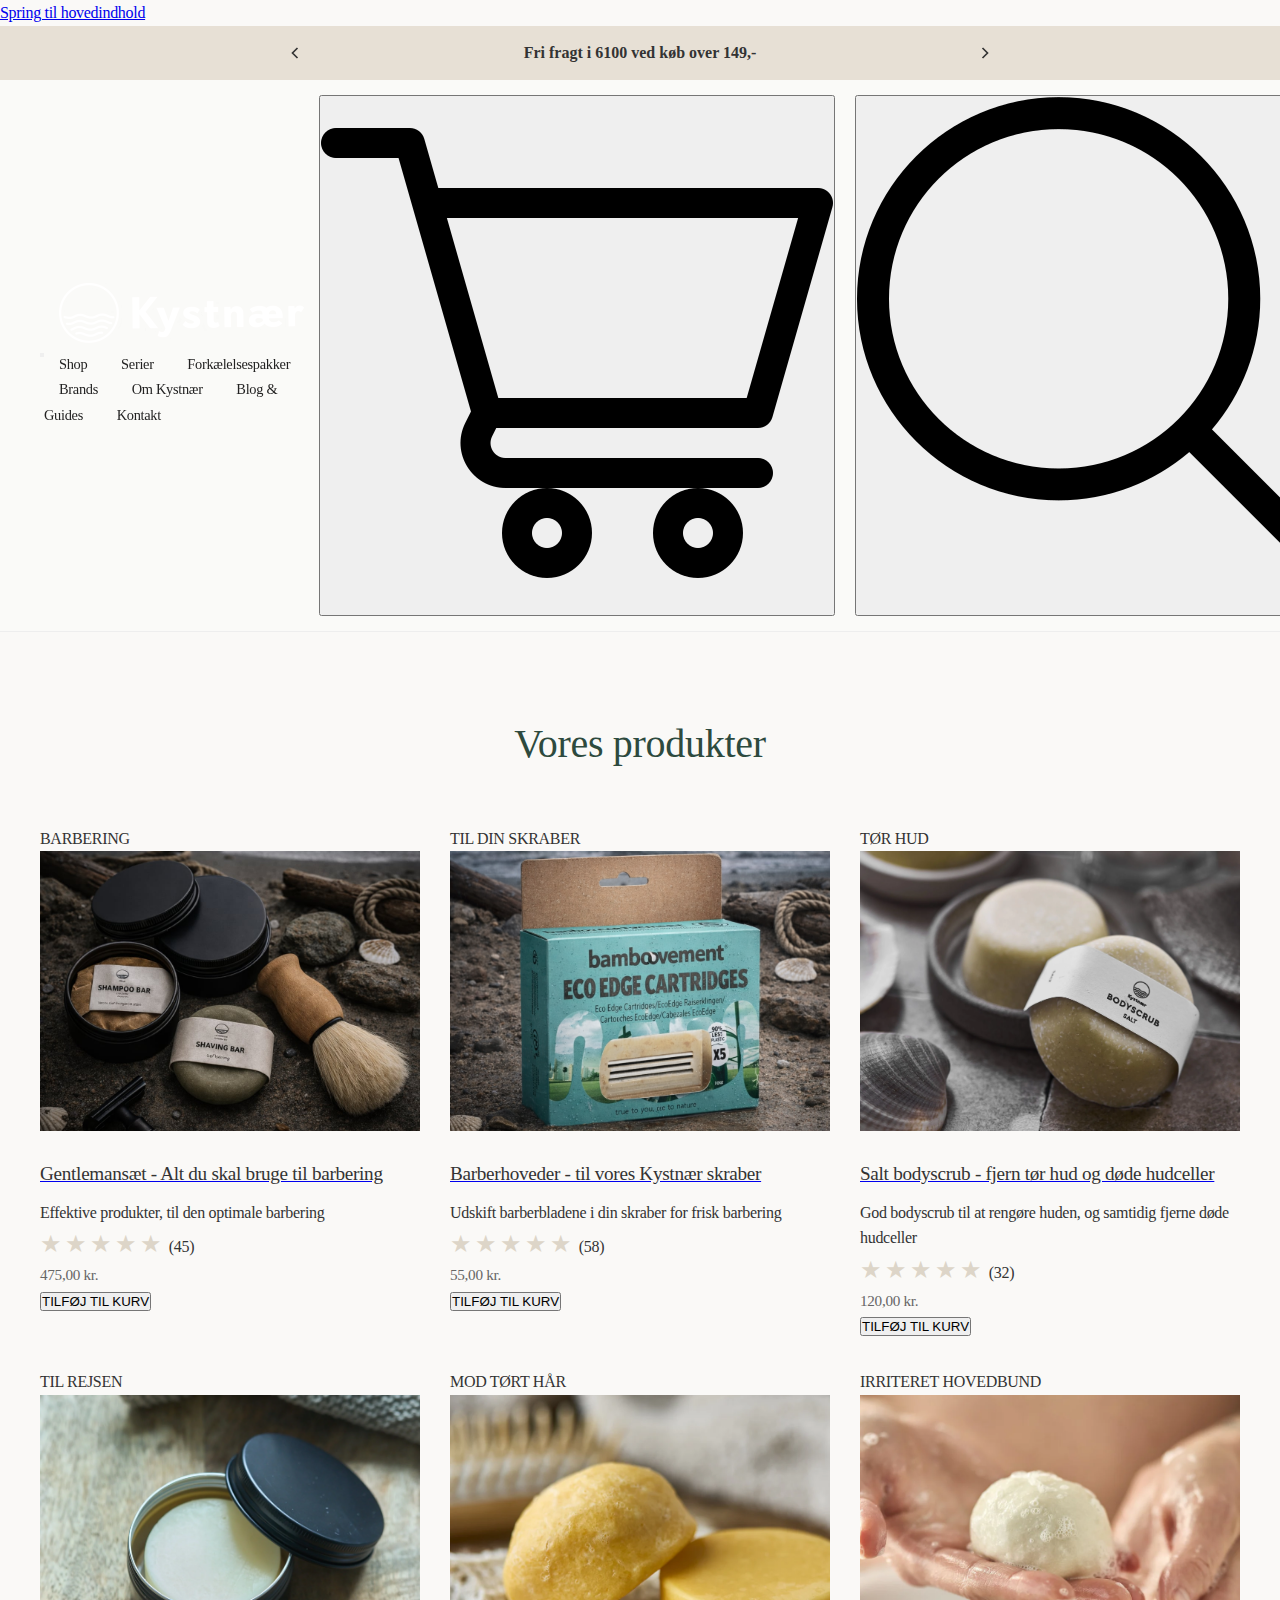
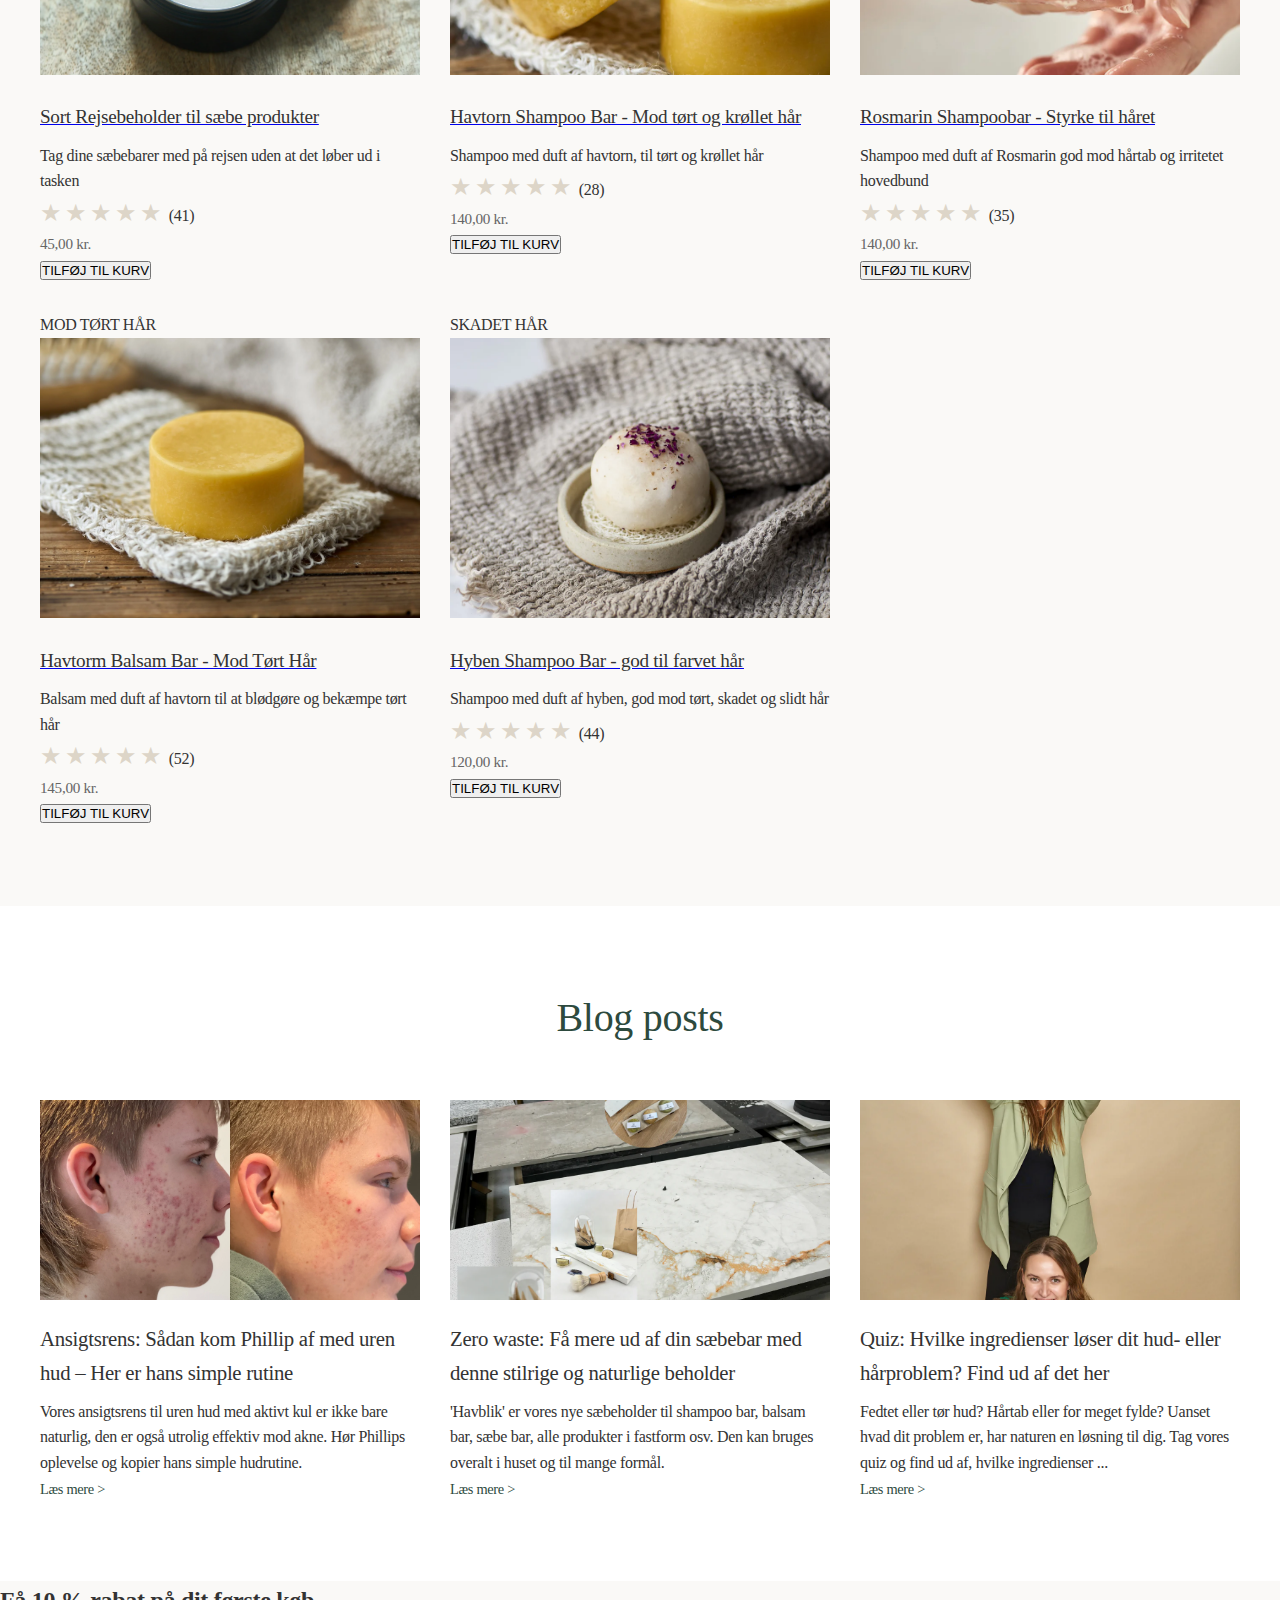
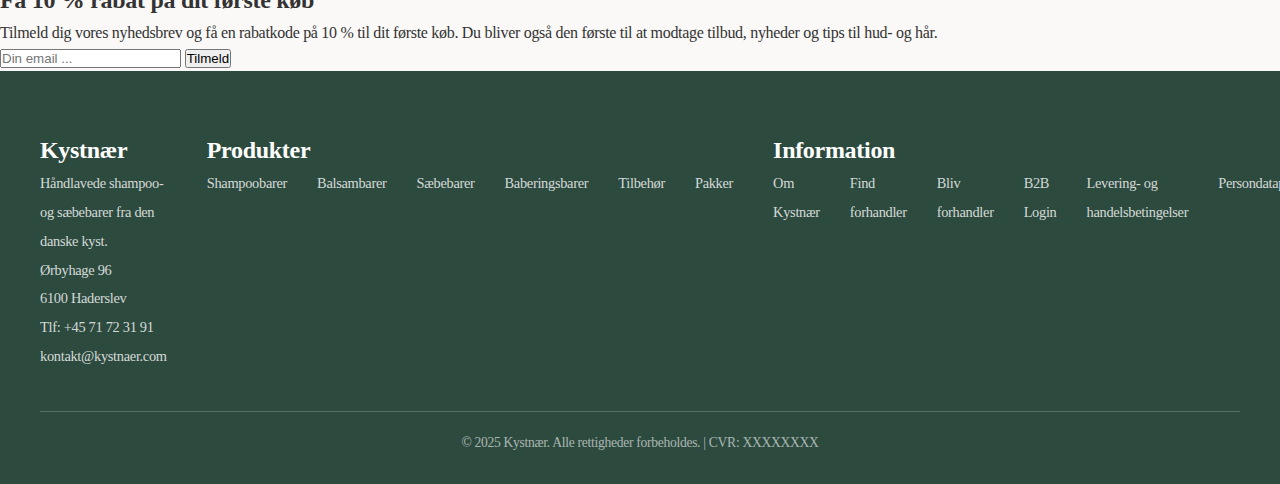
<file: alleprodukter.html>
<!DOCTYPE html>
<html lang="da">
<head>
    <meta charset="UTF-8">
    <meta name="viewport" content="width=device-width, initial-scale=1.0">
    <title>Produkter - Kystnær</title>
 <link rel="preconnect" href="https://fonts.googleapis.com">
<link rel="preconnect" href="https://fonts.gstatic.com" crossorigin>
<link href="https://fonts.googleapis.com/css2?family=Karla:ital,wght@0,200..800;1,200..800&family=Lora:ital,wght@0,400..700;1,400..700&display=swap" rel="stylesheet">
    <link rel="stylesheet" href="css/style.css">
</head>
<body class="produktliste-side">
    <!-- Skip Navigation Link - WCAG 2.4.1 -->
    <a href="#main-content" class="skip-link">Spring til hovedindhold</a>

   <!-- Topbar med slider -->
<aside class="topbar" id="topbar" aria-label="Tilbud og nyheder">
    <button type="button" class="arrow arrow-left" onclick="previousSlide()" aria-label="Forrige tilbud">
        <svg width="20" height="20" viewBox="0 0 24 24" fill="none" stroke="currentColor" stroke-width="2" aria-hidden="true">
            <polyline points="15 18 9 12 15 6"></polyline>
        </svg>
    </button>
    
    <div class="topbar-slider" aria-live="polite" aria-atomic="true">
        <div class="topbar-slide active">Fri fragt i 6100 ved køb over 149,-</div>
        <div class="topbar-slide">Fri fragt til DAO Pakkeshop ved køb over 499,-</div>
    </div>
    
    <button type="button" class="arrow arrow-right" onclick="nextSlide()" aria-label="Næste tilbud">
        <svg width="20" height="20" viewBox="0 0 24 24" fill="none" stroke="currentColor" stroke-width="2" aria-hidden="true">
            <polyline points="9 18 15 12 9 6"></polyline>
        </svg>
    </button>
</aside>

   <header class="transparent-header dark-nav">
    <!-- Hamburger Menu Button (kun synlig på mobil) -->
    <button type="button" class="mobile-menu-toggle" aria-label="Åbn menu" aria-expanded="false">
        <span class="hamburger-line"></span>
        <span class="hamburger-line"></span>
        <span class="hamburger-line"></span>
    </button>

    <div class="header-left">
        <a href="index.html" aria-label="Gå til forsiden">
            <img src="image/logokyst.png" alt="Kystnær Logo" class="logo-image">
        </a>

        <nav aria-label="Hovednavigation" class="main-nav">
            <!-- Primære links (altid synlige på mobil) -->
            
            <!-- Sekundære links (i dropdown på mobil) -->
            <div class="secondary-nav-links">
                  <a href="alleprodukter.html">Shop</a>
                <a href="alleprodukter.html">Serier</a>
                <a href="alleprodukter.html">Forkælelsespakker</a>
                <a href="#">Brands</a>
                <a href="#">Om Kystnær</a>
                <a href="#">Blog & Guides</a>
                <a href="#">Kontakt</a>
            </div>
        </nav>
    </div>

    <div class="icons">
        <button type="button" class="icon" aria-label="Indkøbskurv">
            <img src="image/cart-icon.png" alt="Indkøbskurv" class="icon-image">
        </button>
        <button type="button" class="icon" aria-label="Søg">
            <img src="image/search-icon.png" alt="Søg" class="icon-image">
        </button>
    </div>
</header>

   <!-- More Products -->
   <main id="main-content">
        <section class="products-section" aria-labelledby="products-heading">
            <h1 id="products-heading" class="section-title">Vores produkter</h1>
            <div class="products-grid">
                <!-- Produkt 1 -->
                <article class="product-item" aria-labelledby="product-1-title">
                    <div class="product-badge">BARBERING</div>
                    <a href="produktside.html" aria-label="Se mere om Gentlemansæt">
                        <img src="image/strandlion.jpg" alt="Gentleman pakke vist på strand" class="product-image">
                    </a>
                    <a href="produktside.html" class="product-link">
                        <h2 id="product-1-title" class="product-title">Gentlemansæt - Alt du skal bruge til barbering</h2>
                    </a>
                    <p class="product-description">Effektive produkter, til den optimale barbering</p>
                    <div class="product-rating">
                        <span class="stars" role="img" aria-label="5 ud af 5 stjerner">★★★★★</span>
                        <span class="rating-count">(45)</span>
                    </div>
                    <p class="product-price">475,00 kr.</p>
                    <button type="button" class="add-to-bag-btn" aria-label="Tilføj Gentlemansæt til kurv">TILFØJ TIL KURV</button>
                </article>

                <!-- Produkt 2 -->
                <article class="product-item" aria-labelledby="product-2-title">
                    <div class="product-badge">TIL DIN SKRABER</div>
                    <a href="produktside.html" aria-label="Barberhoveder til skraber">
                        <img src="image/Skrabere.png" alt="Barberhoveder" class="product-image">
                    </a>
                    <a href="produktside.html" class="product-link">
                        <h2 id="product-2-title" class="product-title">Barberhoveder - til vores Kystnær 
                            skraber</h2>
                    </a>
                    <p class="product-description">Udskift barberbladene i din skraber for frisk barbering</p>
                    <div class="product-rating">
                        <span class="stars" role="img" aria-label="5 ud af 5 stjerner">★★★★★</span>
                        <span class="rating-count">(58)</span>
                    </div>
                    <p class="product-price">55,00 kr.</p>
                    <button type="button" class="add-to-bag-btn" aria-label="Tilføj Barberhoveder til kurv">TILFØJ TIL KURV</button>
                </article>

                <!-- Produkt 3 -->
                <article class="product-item" aria-labelledby="product-3-title">
                    <div class="product-badge">TØR HUD</div>
                    <a href="produktside.html" aria-label="Salt bodyscrub">
                        <img src="image/hudpleje.jpg" alt="Salt Bodyscrub" class="product-image">
                    </a>
                    <a href="produktside.html" class="product-link">
                        <h2 id="product-3-title" class="product-title">Salt bodyscrub - fjern tør hud og døde hudceller</h2>
                    </a>
                    <p class="product-description">God bodyscrub til at rengøre huden, og samtidig fjerne døde hudceller</p>
                    <div class="product-rating">
                        <span class="stars" role="img" aria-label="5 ud af 5 stjerner">★★★★★</span>
                        <span class="rating-count">(32)</span>
                    </div>
                    <p class="product-price">120,00 kr.</p>
                    <button type="button" class="add-to-bag-btn" aria-label="Tilføj Havtorn Balsam til kurv">TILFØJ TIL KURV</button>
                </article>

                <!-- Produkt 4 -->
                <article class="product-item" aria-labelledby="product-4-title">
                    <div class="product-badge">TIL REJSEN</div>
                    <a href="produktside.html" aria-label="Beholder til dine sæbebare">
                        <img src="image/rejsebeholder.png" alt="Sort beholder til sæbe" class="product-image">
                    </a>
                    <a href="produktside.html" class="product-link">
                        <h2 id="product-4-title" class="product-title">Sort Rejsebeholder til sæbe produkter</h2>
                    </a>
                    <p class="product-description">Tag dine sæbebarer med på rejsen uden at det løber ud i tasken</p>
                    <div class="product-rating">
                        <span class="stars" role="img" aria-label="5 ud af 5 stjerner">★★★★★</span>
                        <span class="rating-count">(41)</span>
                    </div>
                    <p class="product-price">45,00 kr.</p>
                    <button type="button" class="add-to-bag-btn" aria-label="Tilføj Hyben Shampoo til kurv">TILFØJ TIL KURV</button>
                </article>

                <!-- Produkt 5 -->
                <article class="product-item product-item-bottom" aria-labelledby="product-5-title">
                    <div class="product-badge">MOD TØRT HÅR</div>
                    <a href="produktside.html" aria-label="Se mere om produkt">
                        <img src="image/havtornshampoo.jpg" alt="Havtorn Shampoo" class="product-image">
                    </a>
                    <a href="produktside.html" class="product-link">
                        <h2 id="product-5-title" class="product-title">Havtorn Shampoo Bar - Mod tørt og krøllet hår</h2>
                    </a>
                    <p class="product-description">Shampoo med duft af havtorn, til tørt og krøllet hår</p>
                    <div class="product-rating">
                        <span class="stars" role="img" aria-label="5 ud af 5 stjerner">★★★★★</span>
                        <span class="rating-count">(28)</span>
                    </div>
                    <p class="product-price">140,00 kr.</p>
                    <button type="button" class="add-to-bag-btn" aria-label="tilføj havtorn shampoo til kurv">TILFØJ TIL KURV</button>
                </article>

                <!-- Produkt 6 -->
                <article class="product-item product-item-bottom" aria-labelledby="product-6-title">
                    <div class="product-badge">IRRITERET HOVEDBUND</div>
                    <a href="produktside.html" aria-label="Se mere om produkt">
                        <img src="image/rosmarinshampoo.jpg" alt="Rosmarin Shampoo Bar" class="product-image">
                    </a>
                    <a href="produktside.html" class="product-link">
                        <h2 id="product-6-title" class="product-title">Rosmarin Shampoobar - Styrke til håret </h2>
                    </a>
                    <p class="product-description">Shampoo med duft af Rosmarin god mod hårtab og irritetet hovedbund</p>
                    <div class="product-rating">
                        <span class="stars" role="img" aria-label="5 ud af 5 stjerner">★★★★★</span>
                        <span class="rating-count">(35)</span>
                    </div>
                    <p class="product-price">140,00 kr.</p>
                    <button type="button" class="add-to-bag-btn" aria-label="Tilføj rosmarin shampoo bar til kurv">TILFØJ TIL KURV</button>
                </article>

                <!-- Produkt 7 -->
                <article class="product-item product-item-bottom" aria-labelledby="product-7-title">
                    <div class="product-badge">MOD TØRT HÅR</div>
                    <a href="produktside.html" aria-label="Se mere om produkt">
                        <img src="image/havtornbalsam.jpg" alt="Havtorn Balsam Bar" class="product-image">
                    </a>
                    <a href="produktside.html" class="product-link">
                        <h2 id="product-7-title" class="product-title">Havtorm Balsam Bar - Mod Tørt Hår</h2>
                    </a>
                    <p class="product-description">Balsam med duft af havtorn til at blødgøre og bekæmpe tørt hår</p>
                    <div class="product-rating">
                        <span class="stars" role="img" aria-label="5 ud af 5 stjerner">★★★★★</span>
                        <span class="rating-count">(52)</span>
                    </div>
                    <p class="product-price">145,00 kr.</p>
                    <button type="button" class="add-to-bag-btn" aria-label="Tilføj produkt til kurv">TILFØJ TIL KURV</button>
                </article>

                <!-- Produkt 8 -->
                <article class="product-item product-item-bottom" aria-labelledby="product-8-title">
                    <div class="product-badge">SKADET HÅR</div>
                    <a href="produktside.html" aria-label="Se mere om produkt">
                        <img src="image/hybenshampoo.jpg" alt="Hyben Shampoo Bar" class="product-image">
                    </a>
                    <a href="produktside.html" class="product-link">
                        <h2 id="product-8-title" class="product-title">Hyben Shampoo Bar - god til farvet hår</h2>
                    </a>
                    <p class="product-description">Shampoo med duft af hyben, god mod tørt, skadet og slidt hår </p>
                    <div class="product-rating">
                        <span class="stars" role="img" aria-label="5 ud af 5 stjerner">★★★★★</span>
                        <span class="rating-count">(44)</span>
                    </div>
                    <p class="product-price">120,00 kr.</p>
                    <button type="button" class="add-to-bag-btn" aria-label="Tilføj produkt til kurv">TILFØJ TIL KURV</button>
                </article>
            </div>
        </section>

     <section class="blog-section" aria-labelledby="blog-heading">
    <h2 id="blog-heading" class="section-title">Blog posts</h2>
    <div class="blog-grid">
        <article class="blog-card">
            <img src="image/phillip.png" alt="Mand med uren ud, der er forsvundet" class="blog-image">
            <h3 class="blog-title">Ansigtsrens: Sådan kom Phillip af med uren hud – Her er hans simple rutine</h3>
            <p class="blog-excerpt">Vores ansigtsrens til uren hud med aktivt kul er ikke bare naturlig, den er også utrolig effektiv mod akne. Hør Phillips oplevelse og kopier hans simple hudrutine.</p>
            <a href="#" class="blog-link" aria-label="Læs mere om Ansigtsrens med Aktivt kul">Læs mere ></a>
        </article>
        
        <article class="blog-card">
            <img src="image/reshapewaste.jpg" alt="Zero waste sæbeholder" class="blog-image">
            <h3 class="blog-title">Zero waste: Få mere ud af din sæbebar med denne stilrige og naturlige beholder</h3>
            <p class="blog-excerpt">'Havblik' er vores nye sæbeholder til shampoo bar, balsam bar, sæbe bar, alle produkter i fastform osv. Den kan bruges overalt i huset og til mange formål.</p>
            <a href="#" class="blog-link" aria-label="Læs mere om Zero waste sæbeholder">Læs mere ></a>
        </article>
        
        <article class="blog-card">
            <img src="image/mewalii.jpg" alt="Kystnær produkter i kurv" class="blog-image">
            <h3 class="blog-title">Quiz: Hvilke ingredienser løser dit hud- eller hårproblem? Find ud af det her</h3>
            <p class="blog-excerpt">Fedtet eller tør hud? Hårtab eller for meget fylde? Uanset hvad dit problem er, har naturen en løsning til dig. Tag vores quiz og find ud af, hvilke ingredienser ...</p>
            <a href="#" class="blog-link" aria-label="Læs mere om ingredienser quiz">Læs mere ></a>
        </article>
    </div>
</section>

<!-- Newsletter Section -->
<section class="newsletter-section">
    <div class="newsletter-container">
        <div class="newsletter-content">
            <h2>Få 10 % rabat på dit første køb</h2>
            <p>Tilmeld dig vores nyhedsbrev og få en rabatkode på 10 % til dit første køb. Du bliver også den første til at modtage tilbud, nyheder og tips til hud- og hår.</p>
        </div>
        <form class="newsletter-form-inline" aria-label="Tilmeld nyhedsbrev">
            <input type="email" id="newsletter-email-inline" name="email" placeholder="Din email ..." aria-label="E-mail adresse" required>
            <button type="submit">Tilmeld</button>
        </form>
    </div>
</section>
    </main>


<!-- Footer -->
<footer>
    <div class="footer-content">
        <div class="footer-section">
    <h2>Kystnær</h2>
    <p>Håndlavede shampoo- og sæbebarer fra den danske kyst.</p>
    <p>Ørbyhage 96<br>6100 Haderslev</p>
    <p>Tlf: +45 71 72 31 91<br>
    <a href="mailto:kontakt@kystnaer.com">kontakt@kystnaer.com</a></p>
</div>
        
        <div class="footer-section">
            <h2>Produkter</h2>
            <nav aria-label="Produktnavigation">
                <a href="#">Shampoobarer</a>
                <a href="#">Balsambarer</a>
                <a href="#">Sæbebarer</a>
                <a href="#">Baberingsbarer</a>
                <a href="#">Tilbehør</a>
                <a href="#">Pakker</a>
            </nav>
        </div>
        
        <div class="footer-section">
            <h2>Information</h2>
            <nav aria-label="Informationsnavigation">
                <a href="#">Om Kystnær</a>
                <a href="#">Find forhandler</a>
                <a href="#">Bliv forhandler</a>
                <a href="#">B2B Login</a>
                <a href="#">Levering- og handelsbetingelser</a>
                <a href="#">Persondatapolitik</a>
                <a href="#">LAG og kommisionen</a>
            </nav>
        </div>
        
        <div class="footer-section">
            <h2>Følg os</h2>
            <nav aria-label="Sociale medier">
                <a href="#">Instagram</a>
                <a href="#">Facebook</a>
                <a href="#">Youtube</a>
                <a href="#">Blog</a>
                <a href="#">Nyhedsbrev</a>
            </nav>
        </div>
    </div>
        <div class="footer-bottom">
            <p>© 2025 Kystnær. Alle rettigheder forbeholdes. | CVR: XXXXXXXX</p>
        </div>
    </footer>

    <!-- Link til JavaScript -->
    <script src="js/slider.js"></script>
</body>
</html>
</file>
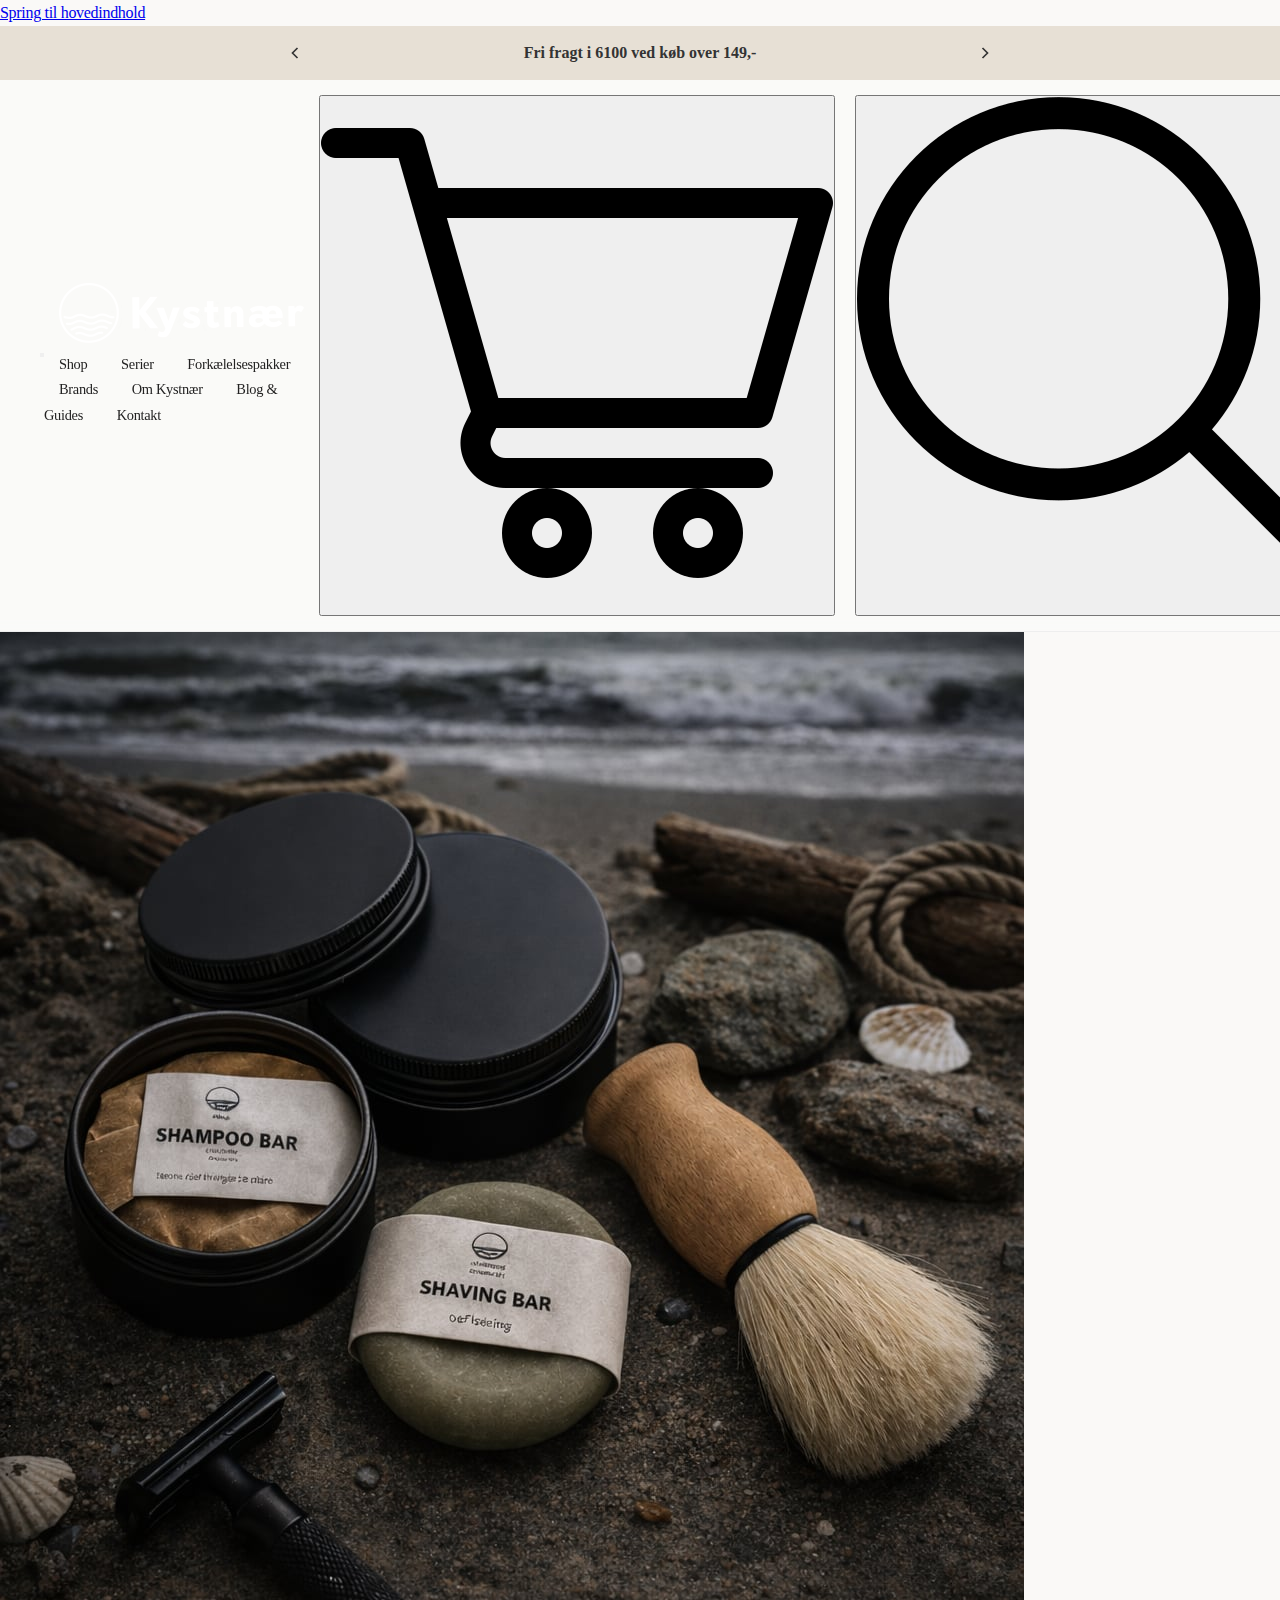
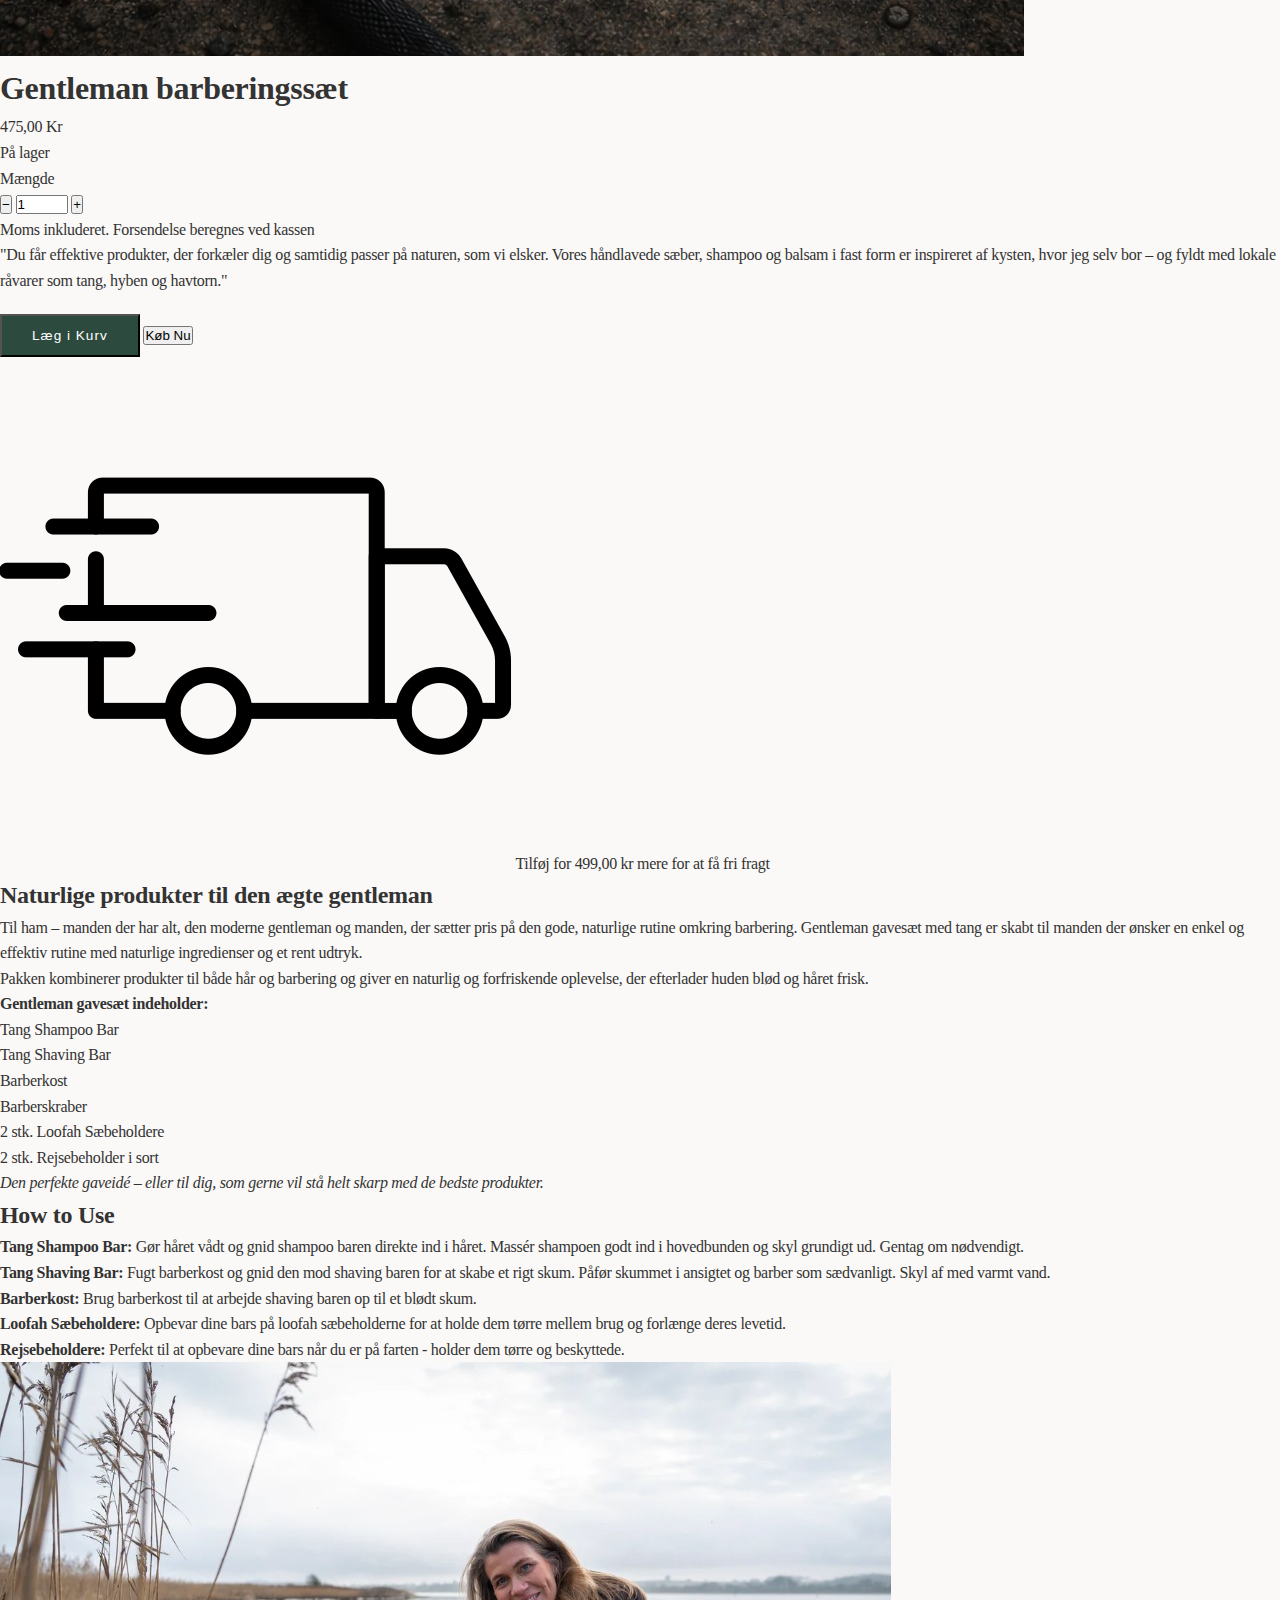
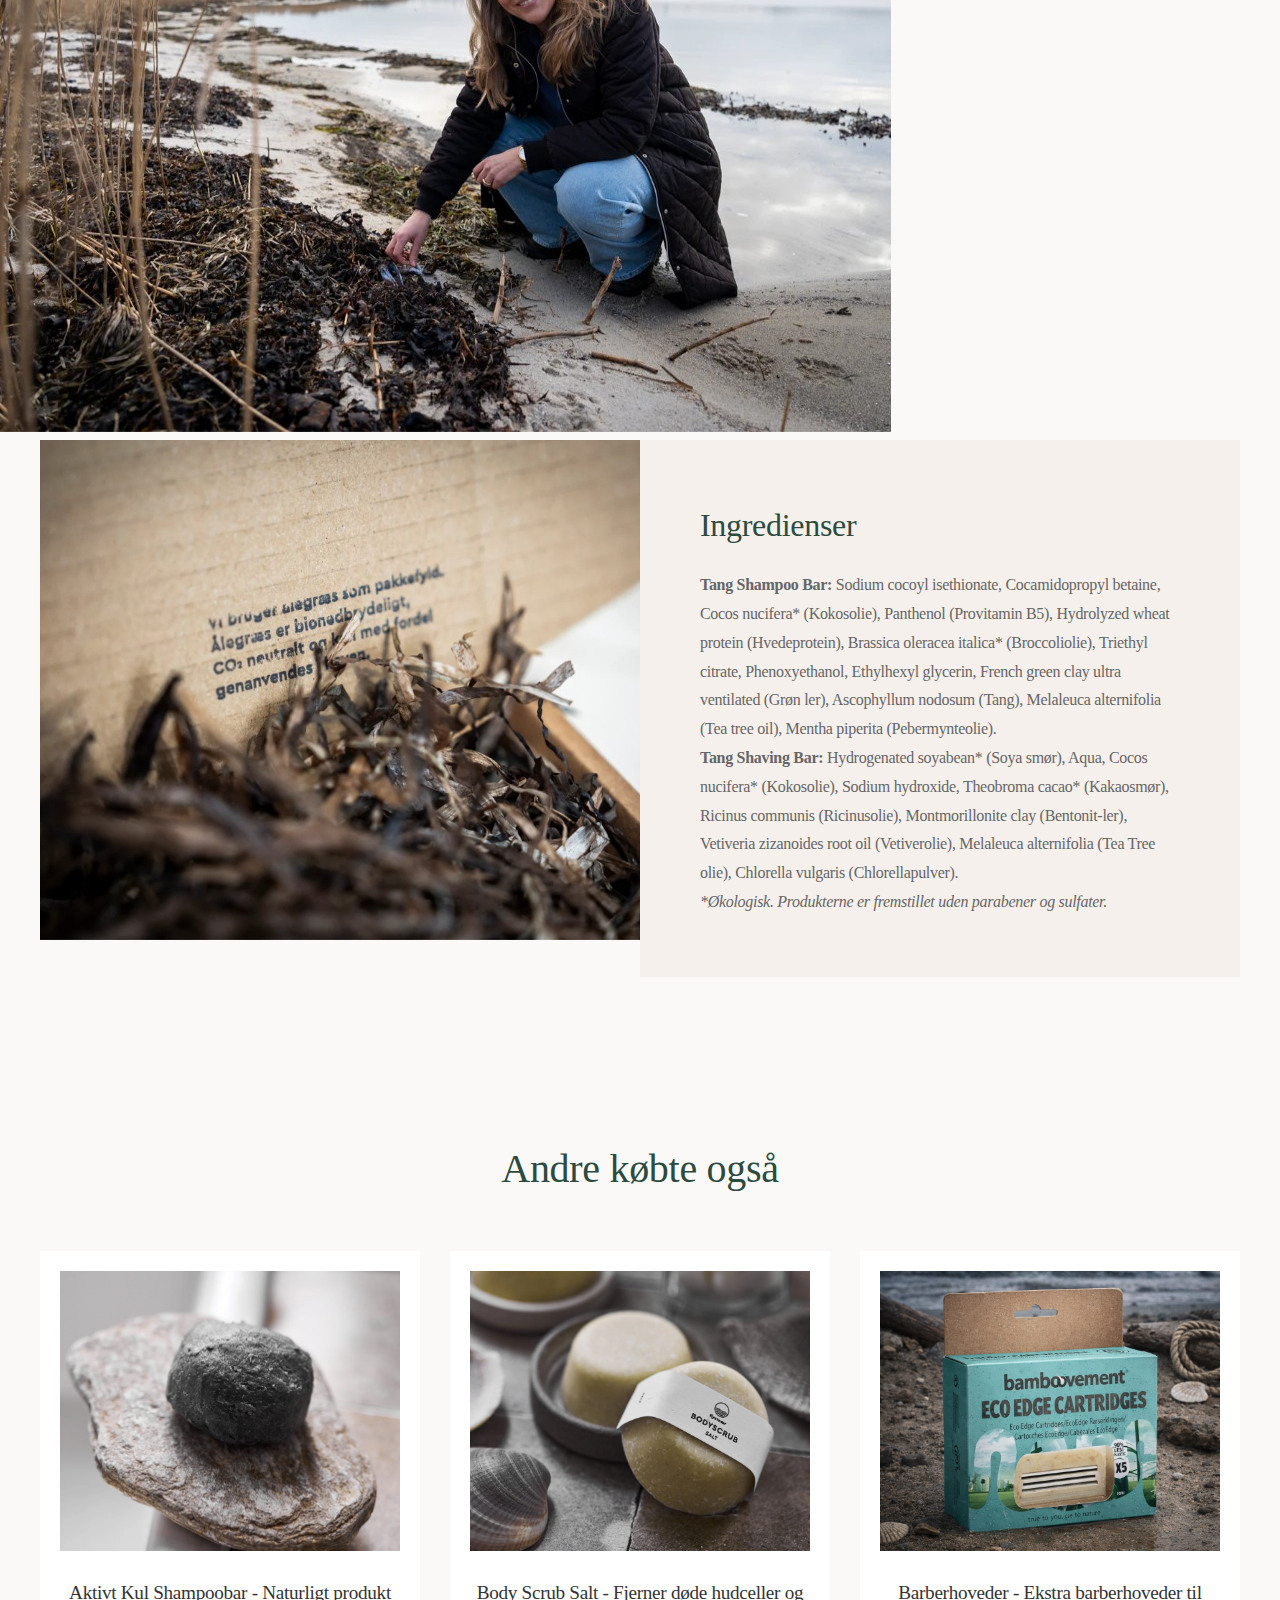
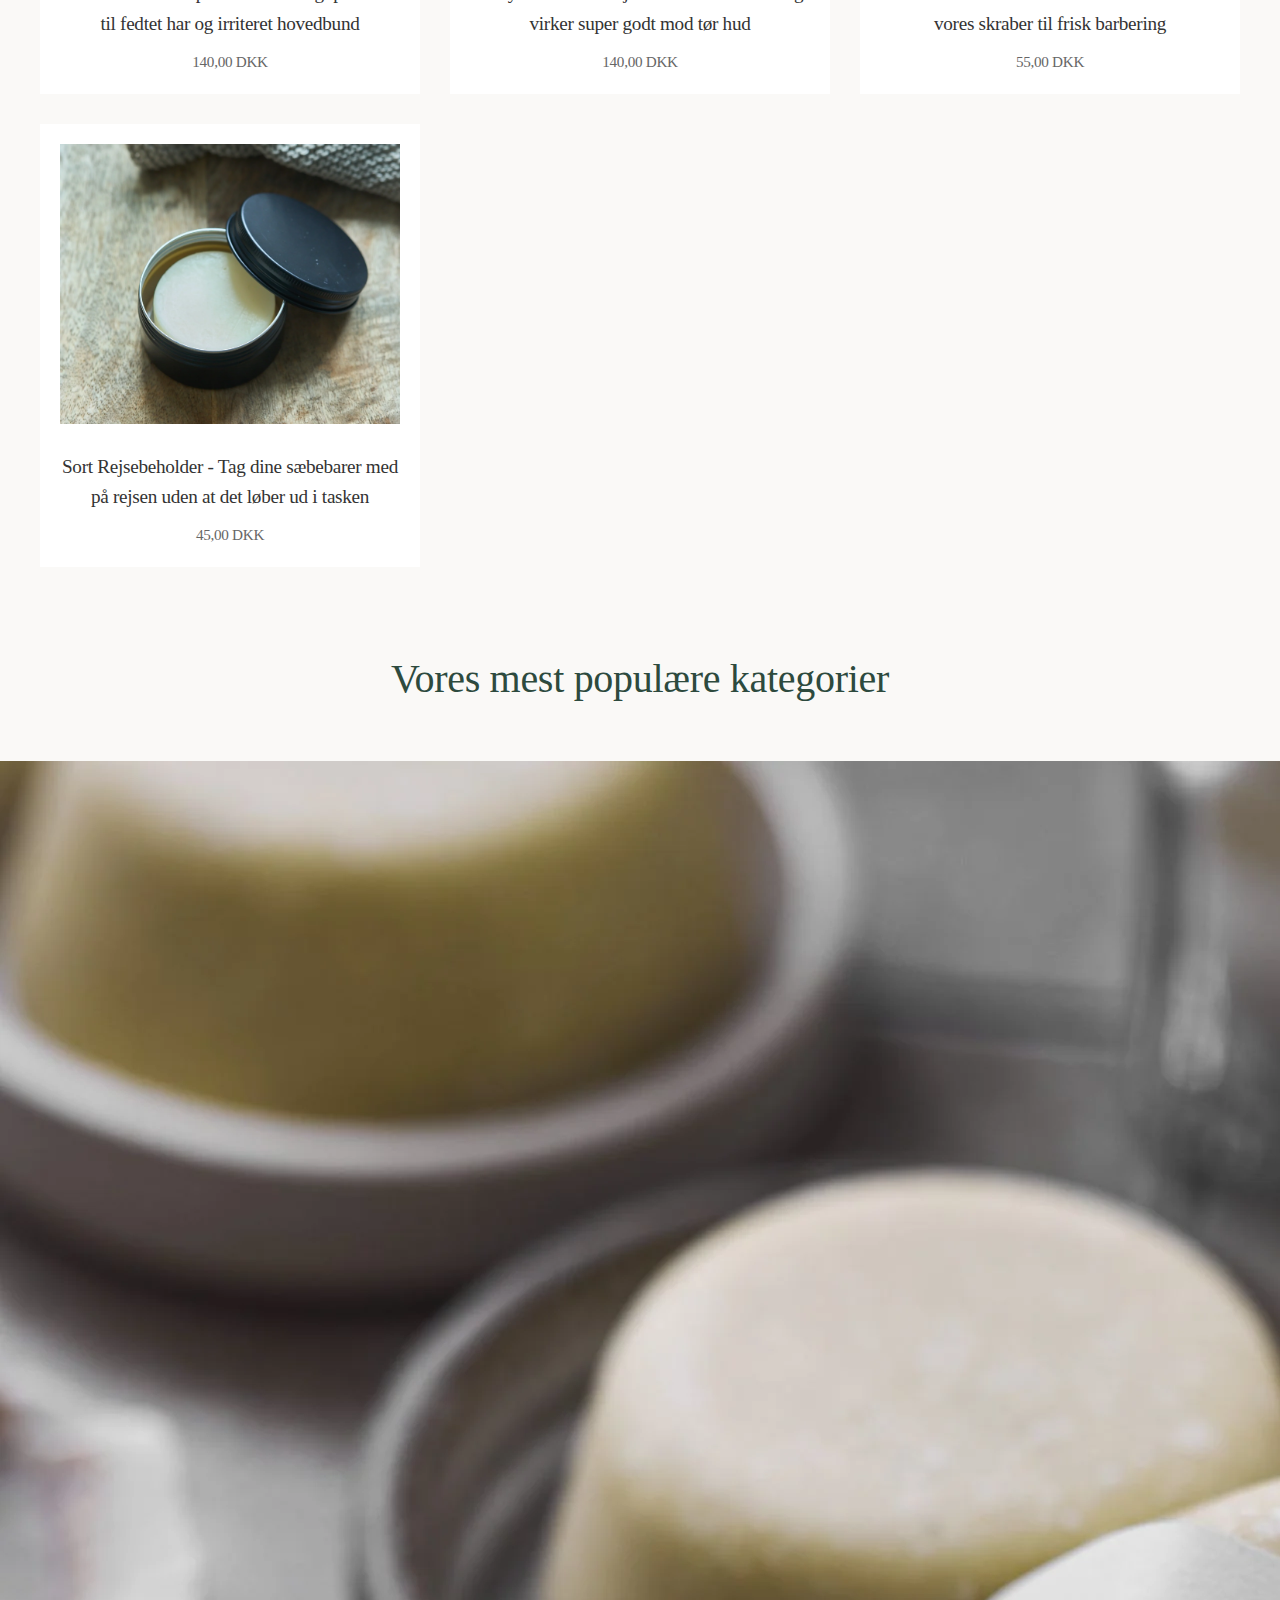
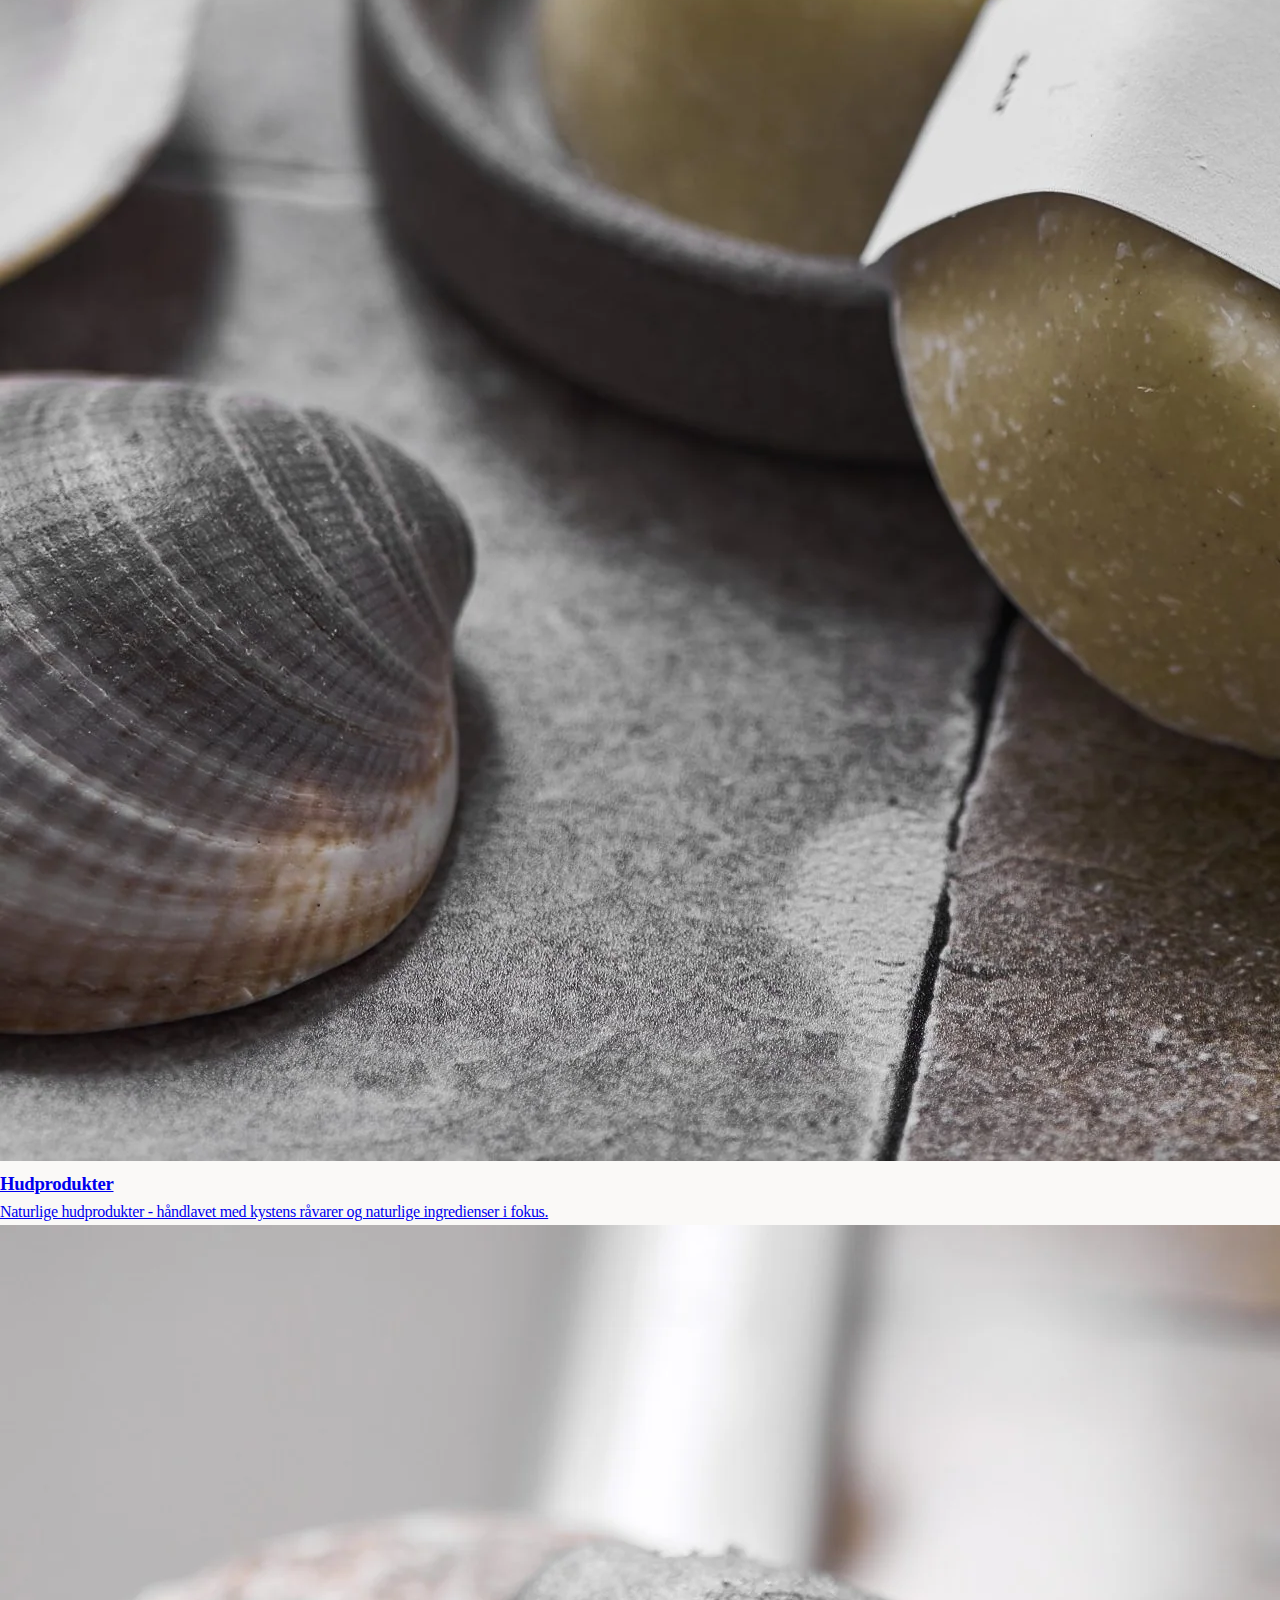
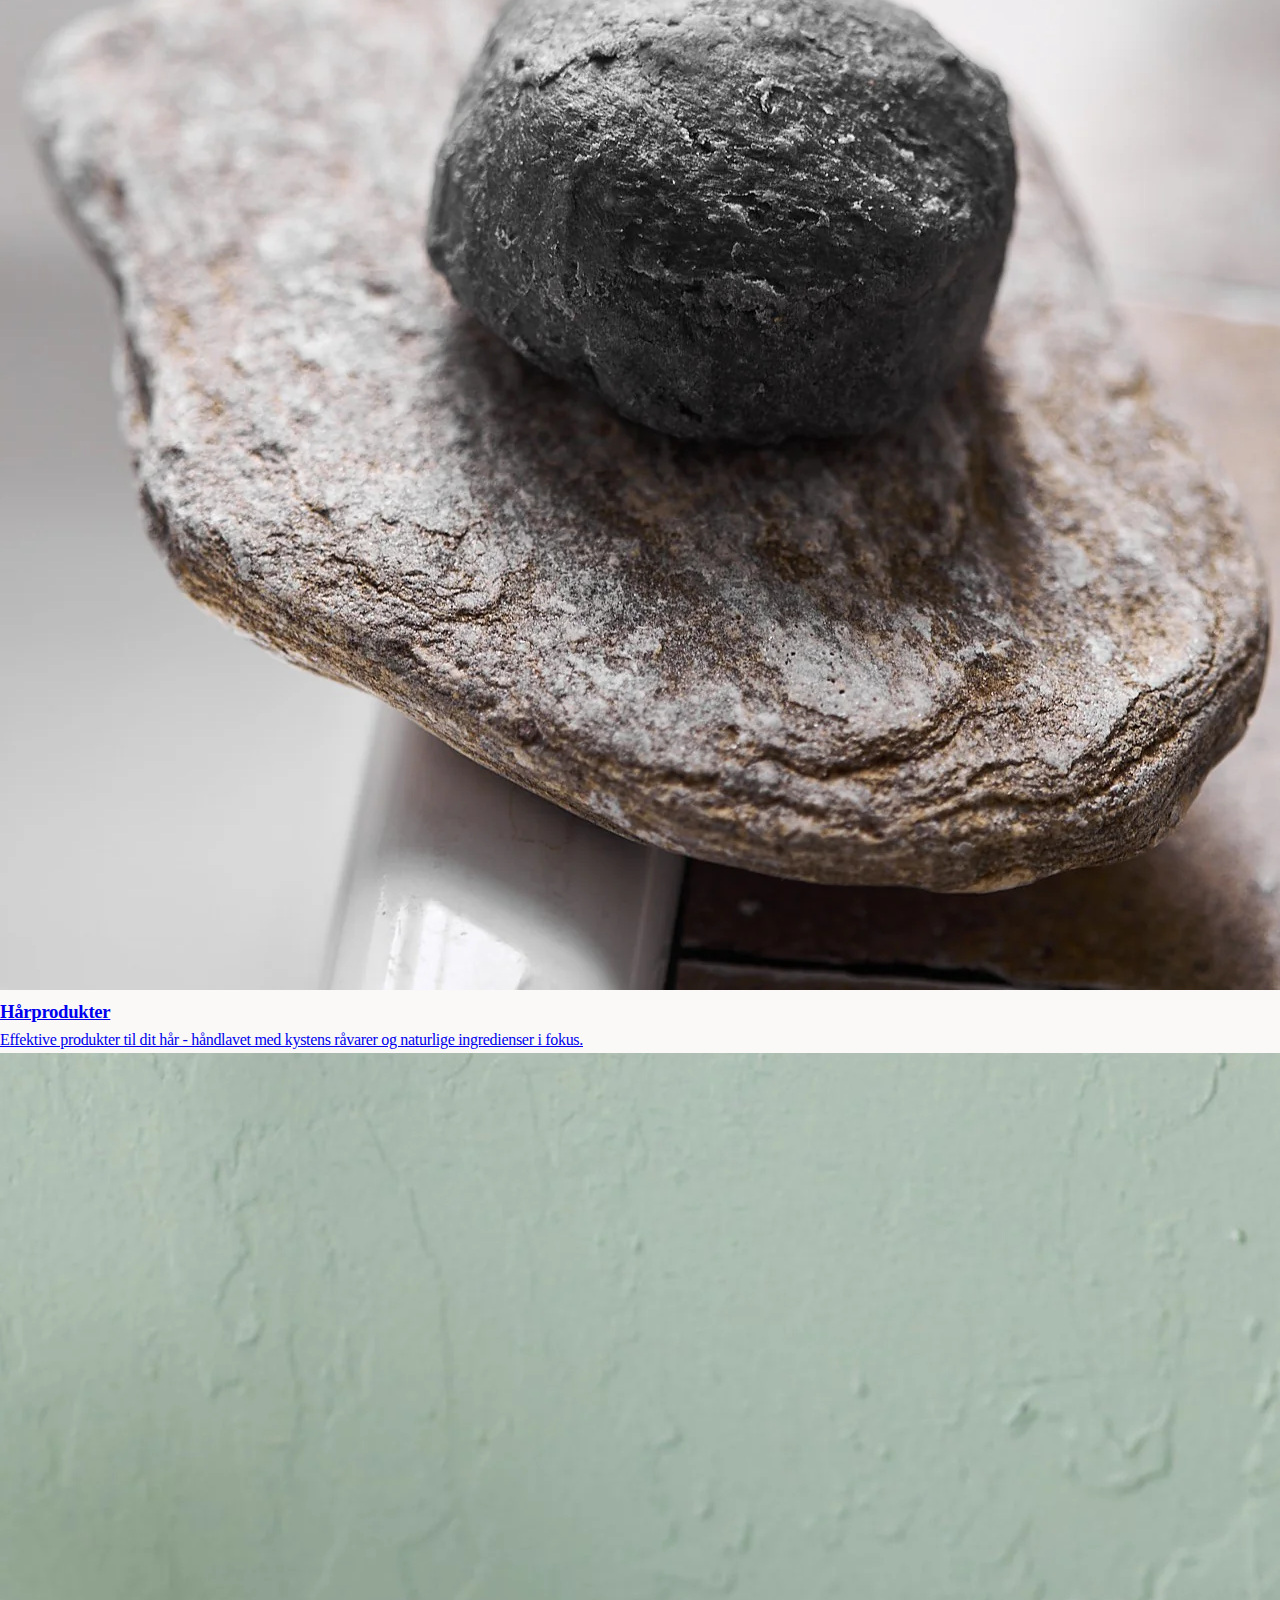
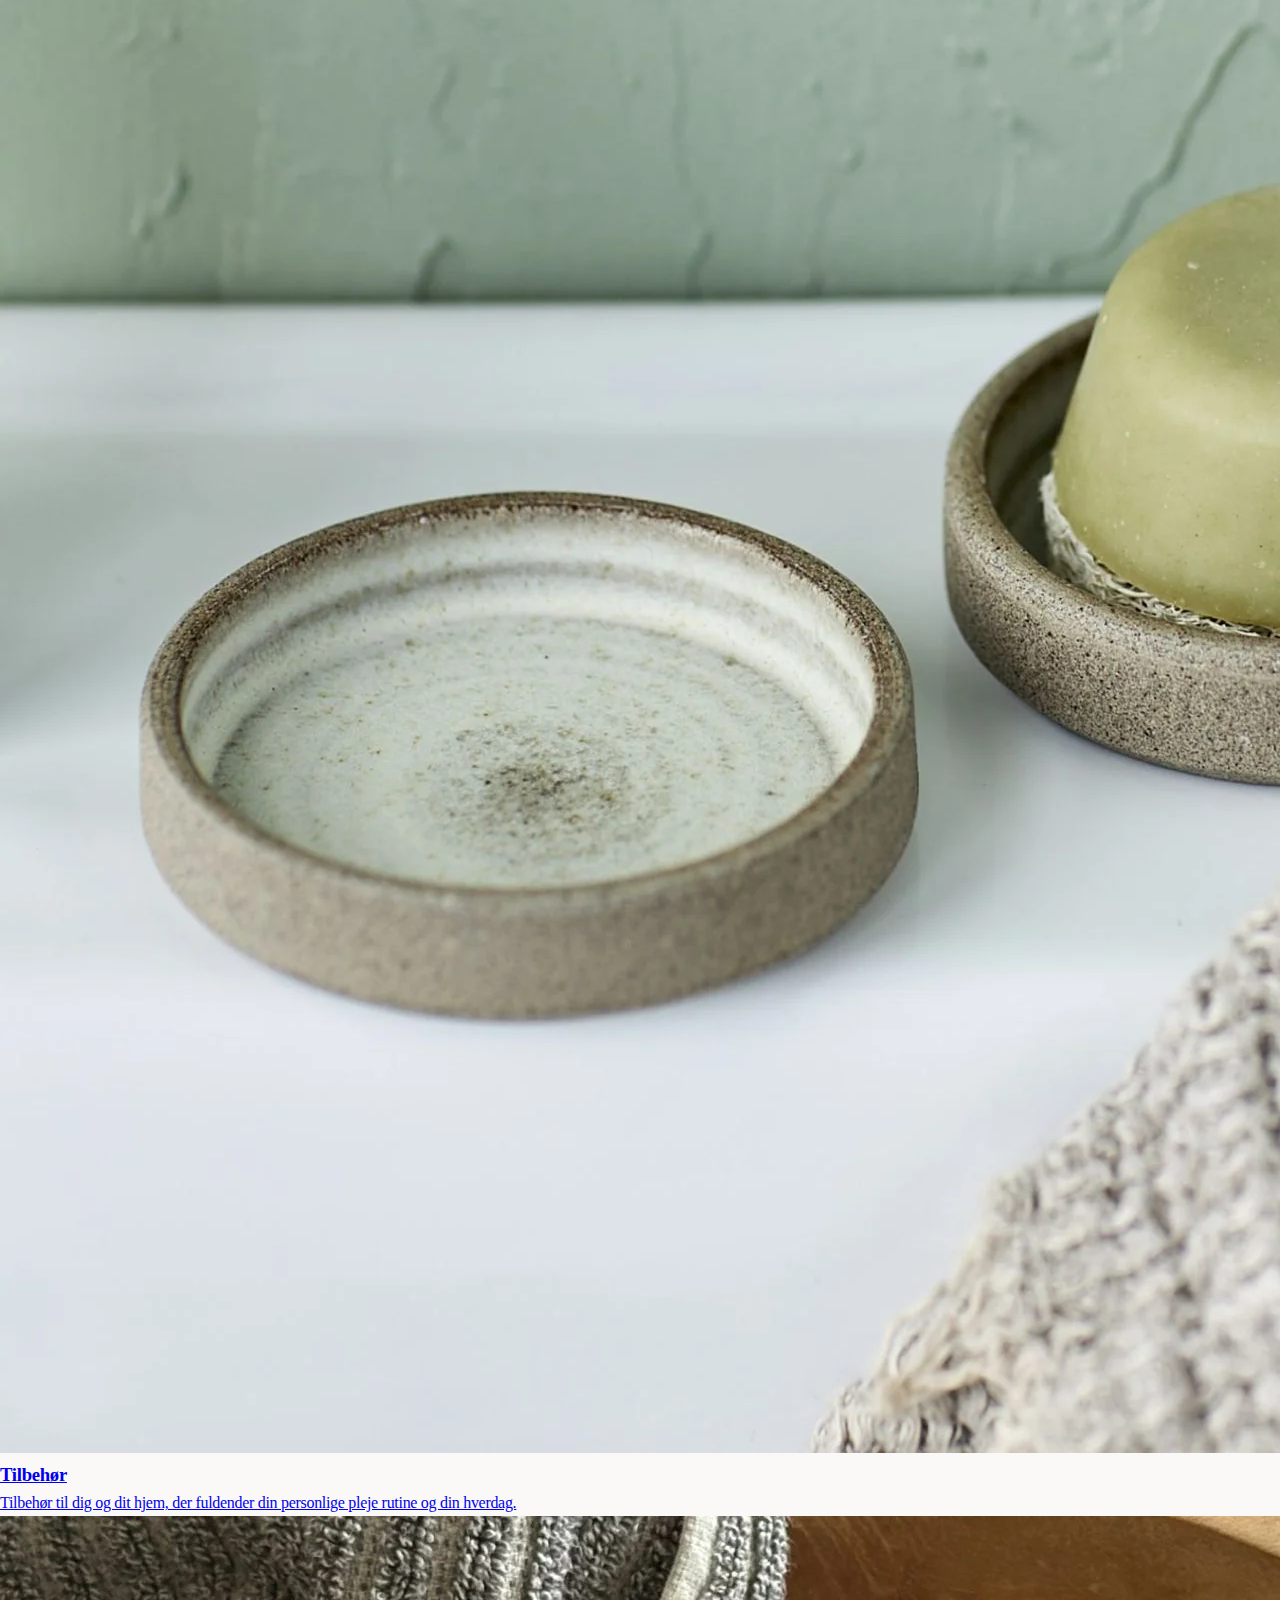
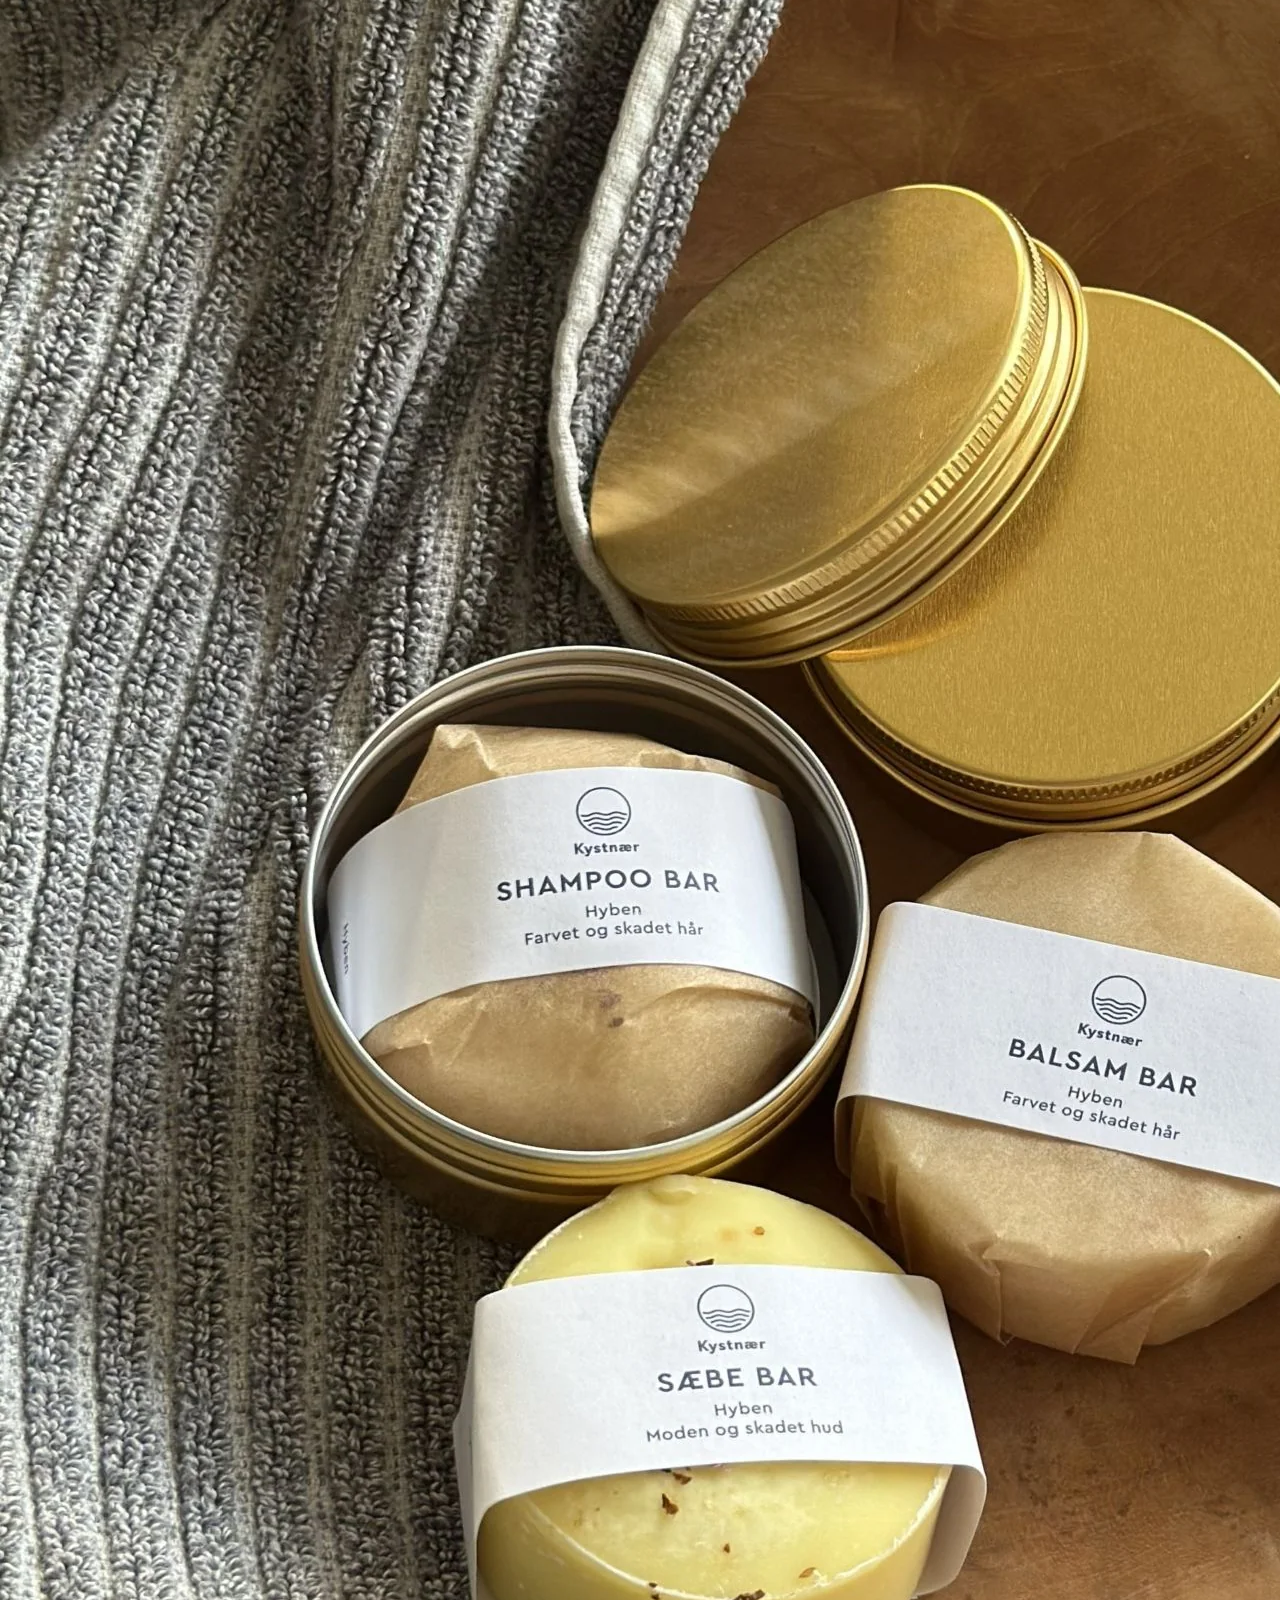
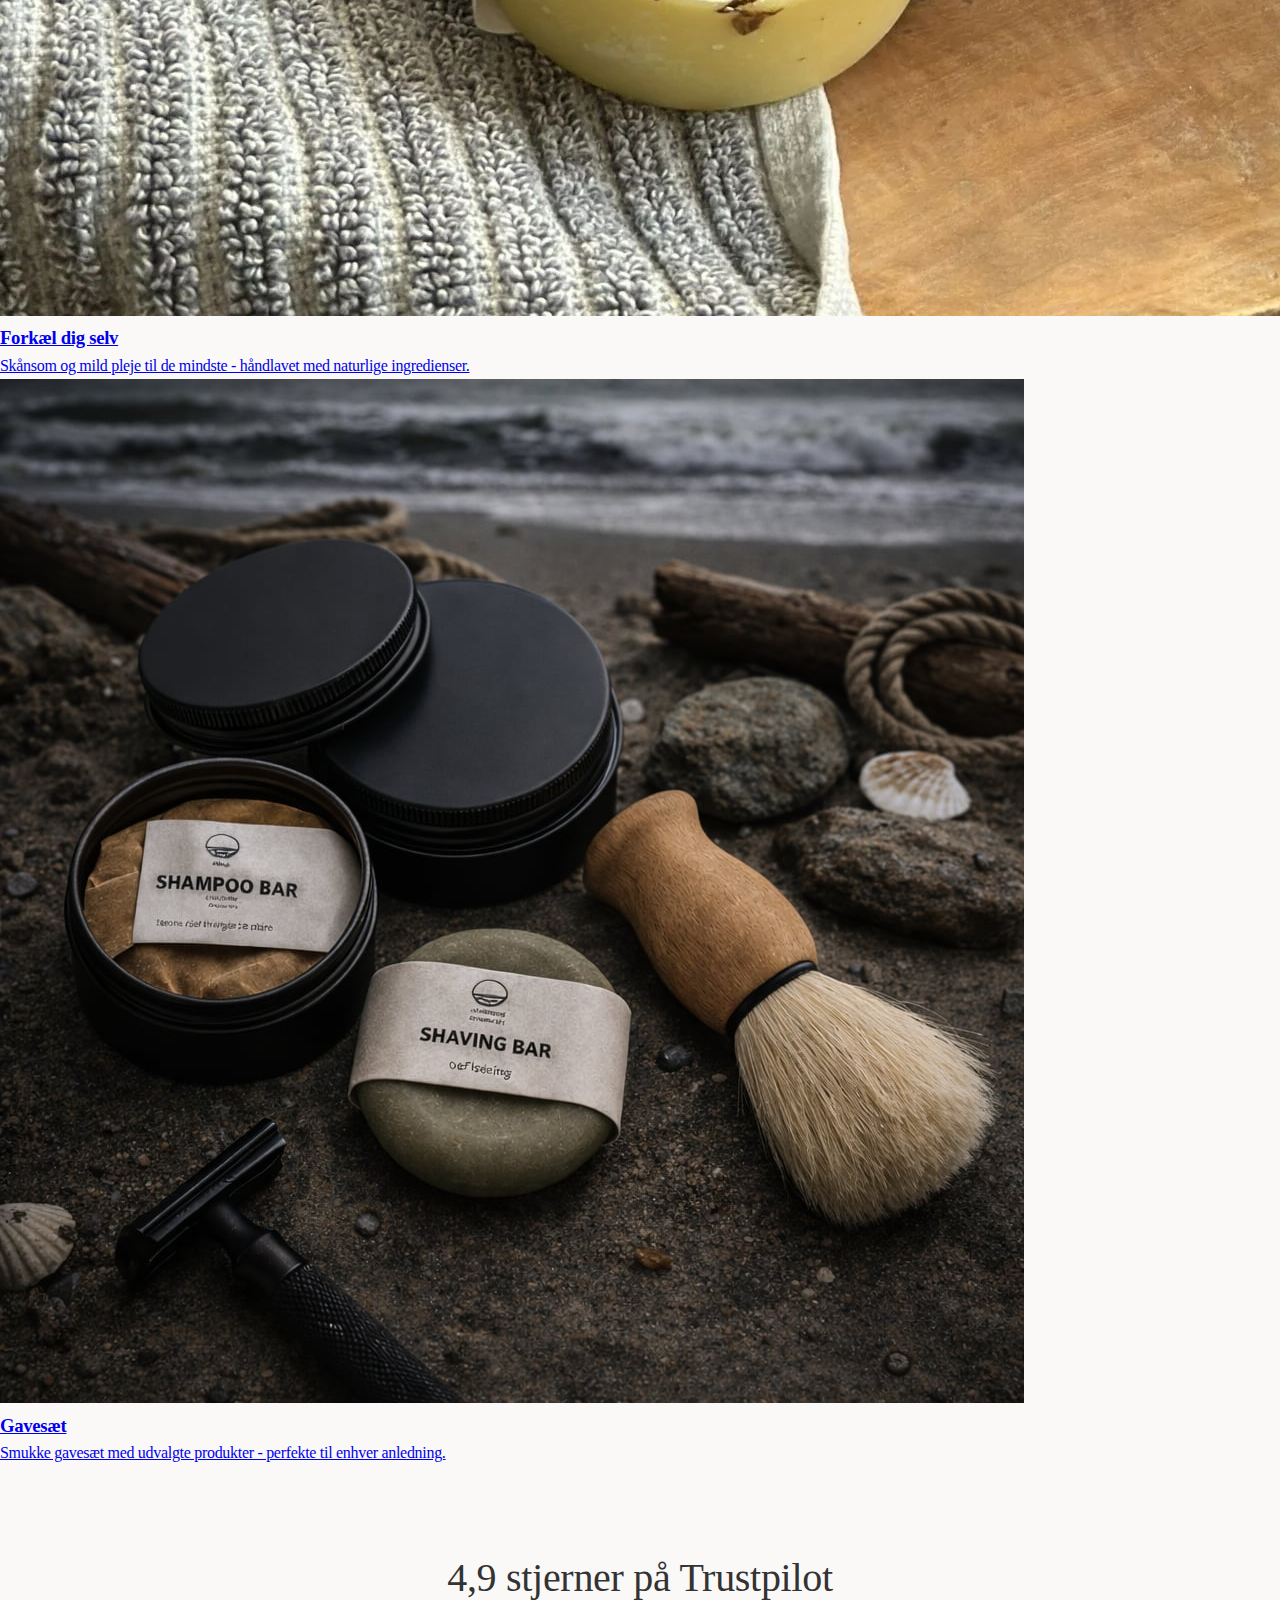
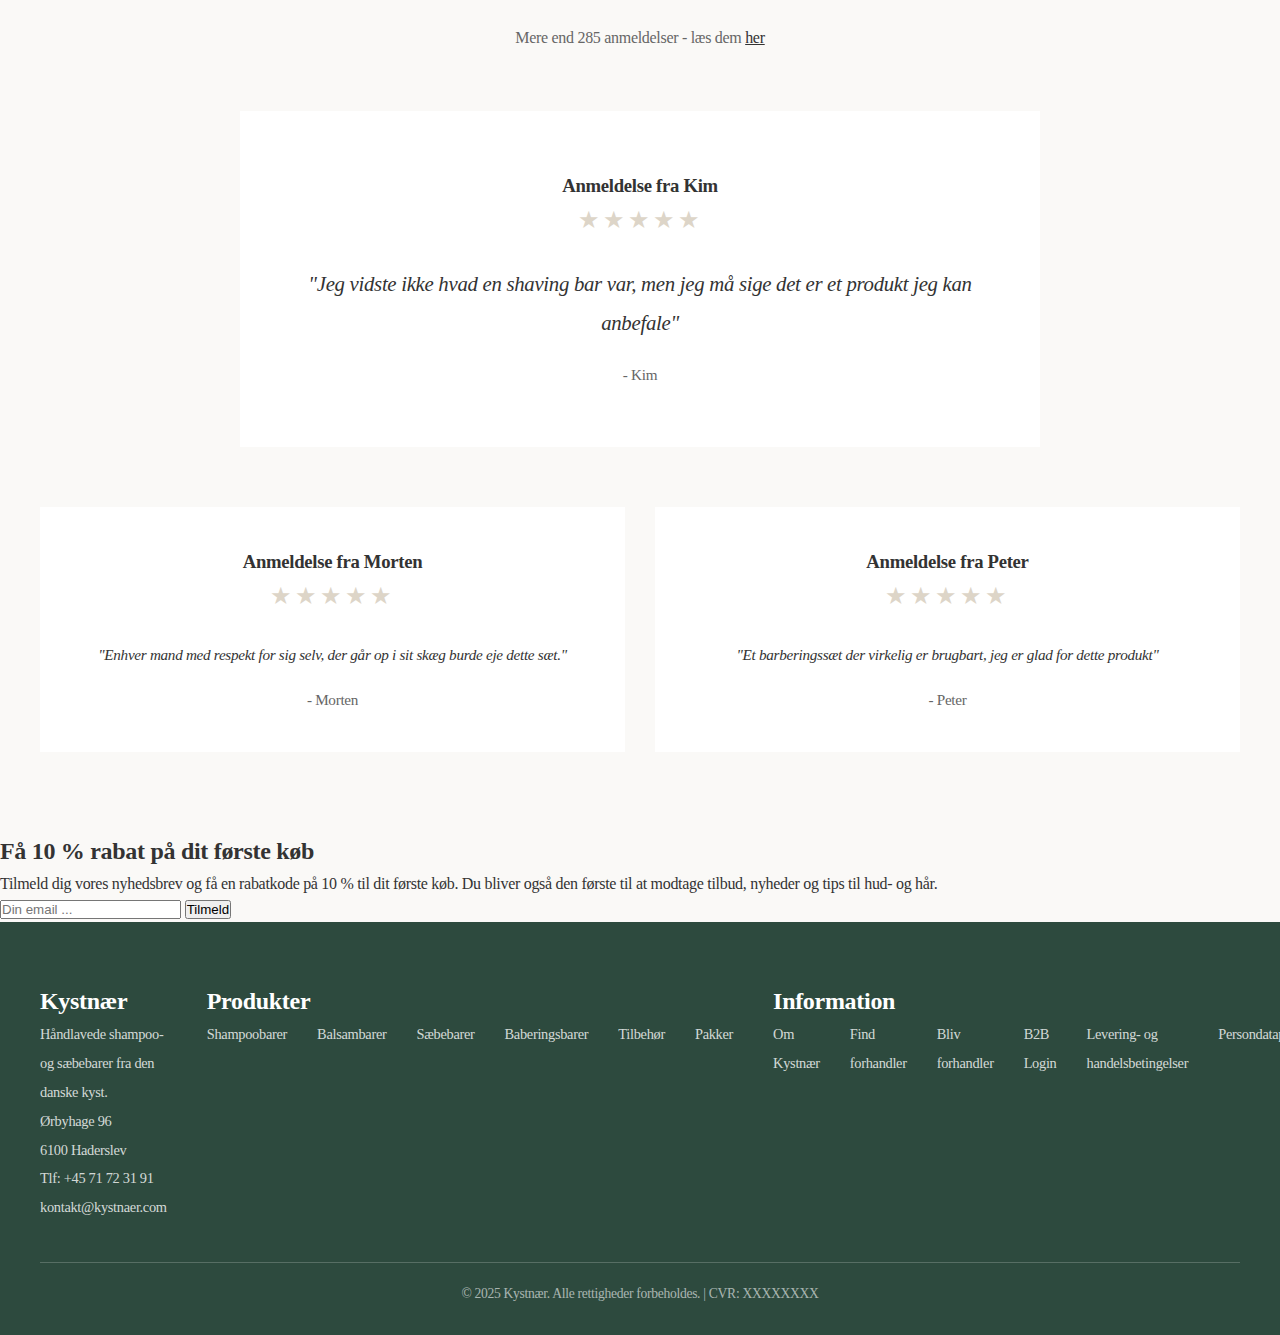
<file: produktside.html>
<!DOCTYPE html>
<html lang="da">
<head>
    <meta charset="UTF-8">
    <meta name="viewport" content="width=device-width, initial-scale=1.0">
    <title>Gentleman barberingssæt - Kystnær</title>
   <link rel="preconnect" href="https://fonts.googleapis.com">
<link rel="preconnect" href="https://fonts.gstatic.com" crossorigin>
<link href="https://fonts.googleapis.com/css2?family=Karla:ital,wght@0,200..800;1,200..800&family=Lora:ital,wght@0,400..700;1,400..700&display=swap" rel="stylesheet">
    <link rel="stylesheet" href="css/style.css">
</head>
<body>
    <!-- Skip Navigation Link -->
    <a href="#main-content" class="skip-link">Spring til hovedindhold</a>

    <!-- Topbar med slider -->
<aside class="topbar" id="topbar" aria-label="Tilbud og nyheder">
    <button type="button" class="arrow arrow-left" onclick="previousSlide()" aria-label="Forrige tilbud">
        <svg width="20" height="20" viewBox="0 0 24 24" fill="none" stroke="currentColor" stroke-width="2" aria-hidden="true">
            <polyline points="15 18 9 12 15 6"></polyline>
        </svg>
    </button>
    
    <div class="topbar-slider" aria-live="polite" aria-atomic="true">
        <div class="topbar-slide active">Fri fragt i 6100 ved køb over 149,-</div>
        <div class="topbar-slide">Fri fragt til DAO Pakkeshop ved køb over 499,-</div>
    </div>
    
    <button type="button" class="arrow arrow-right" onclick="nextSlide()" aria-label="Næste tilbud">
        <svg width="20" height="20" viewBox="0 0 24 24" fill="none" stroke="currentColor" stroke-width="2" aria-hidden="true">
            <polyline points="9 18 15 12 9 6"></polyline>
        </svg>
    </button>
</aside>

    <header class="transparent-header dark-nav">
    <!-- Hamburger Menu Button (kun synlig på mobil) -->
    <button type="button" class="mobile-menu-toggle" aria-label="Åbn menu" aria-expanded="false">
        <span class="hamburger-line"></span>
        <span class="hamburger-line"></span>
        <span class="hamburger-line"></span>
    </button>

    <div class="header-left">
        <a href="index.html" aria-label="Gå til forsiden">
            <img src="image/logokyst.png" alt="Kystnær Logo" class="logo-image">
        </a>

        <nav aria-label="Hovednavigation" class="main-nav">
            <!-- Sekundære links (i dropdown på mobil) -->
            <div class="secondary-nav-links">
                 <a href="alleprodukter.html">Shop</a>
                <a href="alleprodukter.html">Serier</a>
                <a href="alleprodukter.html">Forkælelsespakker</a>
                <a href="#">Brands</a>
                <a href="#">Om Kystnær</a>
                <a href="#">Blog & Guides</a>
                <a href="#">Kontakt</a>
            </div>
        </nav>
    </div>

    <div class="icons">
        <button type="button" class="icon" aria-label="Indkøbskurv">
            <img src="image/cart-icon.png" alt="Indkøbskurv" class="icon-image">
        </button>
        <button type="button" class="icon" aria-label="Søg">
            <img src="image/search-icon.png" alt="Søg" class="icon-image">
        </button>
    </div>
</header>

    <!-- Hero section Produktside -->
    <main id="main-content">
        <section class="Produktsidesection" aria-labelledby="product-title">
            <img src="image/strandlion.jpg" alt="Gentleman barberingssæt produktbillede" class="produktside-image">
            <div class="produktside-text">
                <h1 id="product-title">Gentleman barberingssæt</h1>
                <p class="pricetag">475,00 Kr</p>
                
                <!-- På lager indikator -->
                <div class="stock-status" role="status" aria-live="polite">
                    <span class="stock-dot" aria-hidden="true"></span>
                    <span class="stock-text">På lager</span>
                </div>
                
                <!-- Mængde selector -->
                <label for="quantity" class="quantity-label">Mængde</label>
                <div class="quantity-selector" role="group" aria-label="Vælg mængde">
                    <button type="button" class="quantity-btn" onclick="decreaseQuantity()" aria-label="Reducer mængde">−</button>
                    <input type="number" id="quantity" class="quantity-input" value="1" min="1" max="99" aria-label="Antal produkter">
                    <button type="button" class="quantity-btn" onclick="increaseQuantity()" aria-label="Forøg mængde">+</button>
                </div>
                
                <p class="moms">Moms inkluderet. Forsendelse beregnes ved kassen</p>
                <p>"Du får effektive produkter, der forkæler dig og samtidig passer på naturen, som vi elsker. Vores håndlavede sæber, shampoo og balsam i fast form er inspireret af kysten, hvor jeg selv bor – og fyldt med lokale råvarer som tang, hyben og havtorn."</p>

                <button type="button" class="btn" aria-label="Læg Gentleman barberingssæt i kurv">Læg i Kurv</button>
                <button type="button" class="btn2" aria-label="Køb Gentleman barberingssæt nu">Køb Nu</button>

                <!-- Fragt progress bar -->
<div class="shipping-progress" role="region" aria-label="Fragtinformation">
    <div class="shipping-info">
        <img src="image/truck-icon.png" alt="" class="shipping-icon" aria-hidden="true">
        <span class="shipping-text">Tilføj for 499,00 kr mere for at få fri fragt</span>
    </div>
    <div class="progress-bar" role="progressbar" aria-valuenow="0" aria-valuemin="0" aria-valuemax="100" aria-label="Fremskridt mod fri fragt">
        <div class="progress-fill" style="width: 0%;"></div>
    </div>
</div>

                <!-- Produkt beskrivelse -->
                <div class="product-description">
                    <h2>Naturlige produkter til den ægte gentleman</h2>
                    <p>Til ham – manden der har alt, den moderne gentleman og manden, der sætter pris på den gode, naturlige rutine omkring barbering. Gentleman gavesæt med tang er skabt til manden der ønsker en enkel og effektiv rutine med naturlige ingredienser og et rent udtryk.</p>
                    <p>Pakken kombinerer produkter til både hår og barbering og giver en naturlig og forfriskende oplevelse, der efterlader huden blød og håret frisk.</p>
                    <p><strong>Gentleman gavesæt indeholder:</strong></p>
                    <ul>
                        <li>Tang Shampoo Bar</li>
                        <li>Tang Shaving Bar</li>
                        <li>Barberkost</li>
                        <li>Barberskraber</li>
                        <li>2 stk. Loofah Sæbeholdere</li>
                        <li>2 stk. Rejsebeholder i sort</li>
                        
                    </ul>
                    <p><em>Den perfekte gaveidé – eller til dig, som gerne vil stå helt skarp med de bedste produkter.</em></p>
                </div>
            </div>
        </section>
 <!-- How to Use Section -->
        <section class="how-to-use-section" aria-labelledby="how-to-use-heading">
            <div class="how-to-use-text">
                <h2 id="how-to-use-heading">How to Use</h2>
                <p><strong>Tang Shampoo Bar:</strong> Gør håret vådt og gnid shampoo baren direkte ind i håret. Massér shampoen godt ind i hovedbunden og skyl grundigt ud. Gentag om nødvendigt.</p>
                <p><strong>Tang Shaving Bar:</strong> Fugt barberkost og gnid den mod shaving baren for at skabe et rigt skum. Påfør skummet i ansigtet og barber som sædvanligt. Skyl af med varmt vand.</p>
                <p><strong>Barberkost:</strong> Brug barberkost til at arbejde shaving baren op til et blødt skum.</p>
                <p><strong>Loofah Sæbeholdere:</strong> Opbevar dine bars på loofah sæbeholderne for at holde dem tørre mellem brug og forlænge deres levetid.</p>
                <p><strong>Rejsebeholdere:</strong> Perfekt til at opbevare dine bars når du er på farten - holder dem tørre og beskyttede.</p>
            </div>
            <img src="image/founder.jpg" alt="Sådan bruger du produktet" class="how-to-use-image">
        </section>

        <!-- Ingredients Section -->
       <section class="ingredients-section" aria-labelledby="ingredients-heading">
    <img src="image/ingredienser.jpg" alt="Naturlige ingredienser fra kysten" class="ingredients-image">
    <div class="ingredients-text">
        <h2 id="ingredients-heading">Ingredienser</h2>
        <p><strong>Tang Shampoo Bar:</strong> Sodium cocoyl isethionate, Cocamidopropyl betaine, Cocos nucifera* (Kokosolie), Panthenol (Provitamin B5), Hydrolyzed wheat protein (Hvedeprotein), Brassica oleracea italica* (Broccoliolie), Triethyl citrate, Phenoxyethanol, Ethylhexyl glycerin, French green clay ultra ventilated (Grøn ler), Ascophyllum nodosum (Tang), Melaleuca alternifolia (Tea tree oil), Mentha piperita (Pebermynteolie).</p>
        <p><strong>Tang Shaving Bar:</strong> Hydrogenated soyabean* (Soya smør), Aqua, Cocos nucifera* (Kokosolie), Sodium hydroxide, Theobroma cacao* (Kakaosmør), Ricinus communis (Ricinusolie), Montmorillonite clay (Bentonit-ler), Vetiveria zizanoides root oil (Vetiverolie), Melaleuca alternifolia (Tea Tree olie), Chlorella vulgaris (Chlorellapulver).</p>
        <p class="ingredients-note"><em>*Økologisk. Produkterne er fremstillet uden parabener og sulfater.</em></p>
    </div>
</section>
        <!-- More Products -->
        <section class="products-section" aria-labelledby="related-products-heading">
            <h2 id="related-products-heading" class="section-title">Andre købte også</h2>
            <div class="products-grid">
                <article class="product-card">
                    <img src="image/Shampoo.jpg" alt="Aktivt Kul Shampoobar" class="product-image">
                    <h3 class="product-title">Aktivt Kul Shampoobar - Naturligt produkt til fedtet har og irriteret hovedbund</h3>
                    <p class="product-price">140,00 DKK</p>
                </article>
                <article class="product-card">
                    <img src="image/hudpleje.jpg" alt="Body Scrub" class="product-image">
                    <h3 class="product-title">Body Scrub Salt - Fjerner døde hudceller og virker super godt mod tør hud </h3>
                    <p class="product-price">140,00 DKK</p>
                </article>
                <article class="product-card">
                    <img src="image/Skrabere.png" alt="Barberhoveder" class="product-image">
                    <h3 class="product-title">Barberhoveder - Ekstra barberhoveder til vores skraber til frisk barbering</h3>
                    <p class="product-price">55,00 DKK</p>
                </article>
                <article class="product-card">
                    <img src="image/rejsebeholder.png" alt="Rejsebeholder" class="product-image">
                    <h3 class="product-title">Sort Rejsebeholder - Tag dine sæbebarer med på rejsen uden at det løber ud i tasken</h3>
                    <p class="product-price">45,00 DKK</p>
                </article>
            </div>
        </section>

        <!-- Product Categories Slider -->
        <section class="product-categories-section" aria-labelledby="categories-heading">
            <h2 id="categories-heading" class="section-title">Vores mest populære kategorier</h2>
            <div class="categories-slider">
                <div class="category-cards-container" id="categoryCardsContainer" role="region" aria-label="Produktkategorier">
                    
                    <!-- Kategori 1 - Hudpleje -->
                    <a href="alleprodukter.html" class="category-card-link" aria-label="Gå til alle vores produkter">
                        <article class="category-card">
                            <img src="image/hudpleje.jpg" alt="Hud produkter" class="category-image">
                            <div class="category-overlay">
                                <h3 class="category-title">Hudprodukter</h3>
                                <p class="category-description">Naturlige hudprodukter - håndlavet med kystens råvarer og naturlige ingredienser i fokus.</p>
                            </div>
                        </article>
                    </a>
                    
                    <!-- Kategori 2 - Hårpleje -->
                    <a href="alleprodukter.html" class="category-card-link" aria-label="Gå til alle vores produkter">
                        <article class="category-card">
                            <img src="image/Shampoo.jpg" alt="Hår produkter" class="category-image">
                            <div class="category-overlay">
                                <h3 class="category-title">Hårprodukter</h3>
                                <p class="category-description">Effektive produkter til dit hår - håndlavet med kystens råvarer og naturlige ingredienser i fokus.</p>
                            </div>
                        </article>
                    </a>
                    
                    <!-- Kategori 3 - Tilbehør -->
                    <a href="alleprodukter.html" class="category-card-link" aria-label="Gå til alle vores produkter">
                        <article class="category-card">
                            <img src="image/tilbehoer.jpg" alt="Tilbehør" class="category-image">
                            <div class="category-overlay">
                                <h3 class="category-title">Tilbehør</h3>
                                <p class="category-description">Tilbehør til dig og dit hjem, der fuldender din personlige pleje rutine og din hverdag.</p>
                            </div>
                        </article>
                    </a>
                    
                    <!-- Kategori 4 - Forkæl dig Selv -->
                    <a href="alleprodukter.html" class="category-card-link" aria-label="Gå til alle vores produkter">
                        <article class="category-card">
                            <img src="image/forkaeldigselv.jpg" alt="Forkælelsesprodukter" class="category-image">
                            <div class="category-overlay">
                                <h3 class="category-title">Forkæl dig selv</h3>
                                <p class="category-description">Skånsom og mild pleje til de mindste - håndlavet med naturlige ingredienser.</p>
                            </div>
                        </article>
                    </a>
                    
                    <!-- Kategori 5 - Gavesæt -->
                    <a href="alleprodukter.html" class="category-card-link" aria-label="Gå til alle vores produkter">
                        <article class="category-card">
                            <img src="image/strandlion.jpg" alt="Gavesæt" class="category-image">
                            <div class="category-overlay">
                                <h3 class="category-title">Gavesæt</h3>
                                <p class="category-description">Smukke gavesæt med udvalgte produkter - perfekte til enhver anledning.</p>
                            </div>
                        </article>
                    </a>
                    
                </div>
            </div>
            <!-- Custom scrollbar -->
            <div class="custom-scrollbar" id="customScrollbar">
                <div class="scrollbar-thumb" id="scrollThumb" tabindex="0" role="slider" aria-label="Rul gennem kategorier" aria-valuenow="0" aria-valuemin="0" aria-valuemax="100"></div>
            </div>
        </section>
        <!-- Trustpilot Reviews Section -->
        <section class="trustpilot-section" aria-labelledby="reviews-heading">
            <div class="trustpilot-container">
                <div class="trustpilot-header">
                    <h2 id="reviews-heading">4,9 stjerner på Trustpilot</h2>
                    <p>Mere end 285 anmeldelser - læs dem <a href="#" class="trustpilot-link">her</a></p>
                </div>

                <div class="reviews-grid">
                    <article class="review-card review-large">
                        <h3 class="visually-hidden">Anmeldelse fra Kim</h3>
                        <div class="stars" role="img" aria-label="5 ud af 5 stjerner">★★★★★</div>
                        <p class="review-text">"Jeg vidste ikke hvad en shaving bar var, men jeg må sige det er et produkt jeg kan anbefale"</p>
                        <p class="review-author">- Kim</p>
                    </article>

                    <article class="review-card review-small">
                        <h3 class="visually-hidden">Anmeldelse fra Morten</h3>
                        <div class="stars" role="img" aria-label="5 ud af 5 stjerner">★★★★★</div>
                        <p class="review-text">"Enhver mand med respekt for sig selv, der går op i sit skæg burde eje dette sæt."</p>
                        <p class="review-author">- Morten</p>
                    </article>

                    <article class="review-card review-small">
                        <h3 class="visually-hidden">Anmeldelse fra Peter</h3>
                        <div class="stars" role="img" aria-label="5 ud af 5 stjerner">★★★★★</div>
                        <p class="review-text">"Et barberingssæt der virkelig er brugbart, jeg er glad for dette produkt"</p>
                        <p class="review-author">- Peter</p>
                    </article>
                </div>
            </div>
        </section>

 <!-- Newsletter Section -->
<section class="newsletter-section">
    <div class="newsletter-container">
        <div class="newsletter-content">
            <h2>Få 10 % rabat på dit første køb</h2>
            <p>Tilmeld dig vores nyhedsbrev og få en rabatkode på 10 % til dit første køb. Du bliver også den første til at modtage tilbud, nyheder og tips til hud- og hår.</p>
        </div>
        <form class="newsletter-form-inline" aria-label="Tilmeld nyhedsbrev">
            <input type="email" id="newsletter-email-inline" name="email" placeholder="Din email ..." aria-label="E-mail adresse" required>
            <button type="submit">Tilmeld</button>
        </form>
    </div>
</section>
    </main>


<!-- Footer -->
<footer>
    <div class="footer-content">
        <div class="footer-section">
    <h2>Kystnær</h2>
    <p>Håndlavede shampoo- og sæbebarer fra den danske kyst.</p>
    <p>Ørbyhage 96<br>6100 Haderslev</p>
    <p>Tlf: +45 71 72 31 91<br>
    <a href="mailto:kontakt@kystnaer.com">kontakt@kystnaer.com</a></p>
</div>
        
        <div class="footer-section">
            <h2>Produkter</h2>
            <nav aria-label="Produktnavigation">
                <a href="#">Shampoobarer</a>
                <a href="#">Balsambarer</a>
                <a href="#">Sæbebarer</a>
                <a href="#">Baberingsbarer</a>
                <a href="#">Tilbehør</a>
                <a href="#">Pakker</a>
            </nav>
        </div>
        
        <div class="footer-section">
            <h2>Information</h2>
            <nav aria-label="Informationsnavigation">
                <a href="#">Om Kystnær</a>
                <a href="#">Find forhandler</a>
                <a href="#">Bliv forhandler</a>
                <a href="#">B2B Login</a>
                <a href="#">Levering- og handelsbetingelser</a>
                <a href="#">Persondatapolitik</a>
                <a href="#">LAG og kommisionen</a>
            </nav>
        </div>
        
        <div class="footer-section">
            <h2>Følg os</h2>
            <nav aria-label="Sociale medier">
                <a href="#">Instagram</a>
                <a href="#">Facebook</a>
                <a href="#">Youtube</a>
                <a href="#">Blog</a>
                <a href="#">Nyhedsbrev</a>
            </nav>
        </div>
    </div>
        <div class="footer-bottom">
            <p>© 2025 Kystnær. Alle rettigheder forbeholdes. | CVR: XXXXXXXX</p>
        </div>
    </footer>

    <!-- Link til JavaScript -->
    <script src="js/slider.js"></script>
</body>
</html>
</file>
<file: css/style.css>
* {
    margin: 0;
    padding: 0;
    box-sizing: border-box;
}

:root {
    --color-primary: #2d4a3e;
    --color-secondary: #ddd5c8;
    --color-bg: #faf9f7;
    --color-text: #333;
    --color-text-light: #666;
    --color-white: #fff;
    --color-sand: #f5f0eb;
}

/* Topbar med slider */
.topbar {
    position: sticky;
    top: 0;
    z-index: 1000;
    background: #e7e0d5;
    padding: 12px 20px;
    text-align: center;
    transition: transform 0.3s ease;
    font-size: 1.0rem;
    font-weight: bold;
    letter-spacing: 0px;
    display: flex;
    align-items: center;
    justify-content: center;
    gap: 30px;
}

.topbar.hidden {
    transform: translateY(-100%);
}

.topbar-slider {
    position: relative;
    overflow: hidden;
    flex: 1;
    max-width: 600px;
}

.topbar-slide {
    display: none;
    animation: fadeIn 0.5s ease;
}

.topbar-slide.active {
    display: block;
}

@keyframes fadeIn {
    from {
        opacity: 0;
        transform: translateY(-10px);
    }
    to {
        opacity: 1;
        transform: translateY(0);
    }
}

.arrow {
    background: none;
    border: none;
    cursor: pointer;
    color: #333;
    display: flex;
    align-items: center;
    justify-content: center;
    padding: 5px;
    transition: opacity 0.3s;
}

.arrow:hover {
    opacity: 0.6;
}

.arrow svg {
    width: 20px;
    height: 20px;
}

/* Transparent Header */
.transparent-header {
    position: sticky;
    top: 40px;
    z-index: 999;
    display: flex;
    justify-content: space-between;
    align-items: center;
    padding: 15px 40px;
    background: rgba(255, 255, 255, 0.15);
    backdrop-filter: blur(10px);
    transition: background 0.3s ease;
}

.transparent-header:hover {
    background: rgba(255, 255, 255, 0.95);
}

.transparent-header a {
    margin: 0 15px;
    text-decoration: none;
    color: #222;
    font-weight: 300;
}

body {
    font-family: 'Crimson Text', serif;
    background-color: var(--color-bg);
    color: var(--color-text);
    line-height: 1.6;
    letter-spacing: -0.3px;
}


/* Trustpilot Reviews Section */
.trustpilot-section {
    background-color: var(--color-bg);
    padding: 80px 40px;
}

.trustpilot-container {
    max-width: 1400px;
    margin: 0 auto;
}

.trustpilot-header {
    text-align: center;
    margin-bottom: 60px;
}

.trustpilot-header h2 {
    font-family: var(--font-serif);
    font-size: 2.5rem;
    font-weight: 400;
    margin-bottom: 15px;
    color: var(--color-text);
}

.trustpilot-header p {
    font-size: 1rem;
    color: var(--color-text-light);
}

.trustpilot-link {
    color: var(--color-text);
    text-decoration: underline;
}

.trustpilot-link:hover {
    color: var(--color-primary);
}

.reviews-grid {
    display: grid;
    grid-template-columns: 1fr 1fr;
    gap: 30px;
    max-width: 1200px;
    margin: 0 auto;
}

.review-card {
    background-color: var(--color-white);
    padding: 40px;
    text-align: center;
}

.review-large {
    grid-column: 1 / -1; /* Tager hele bredden */
    max-width: 800px;
    margin: 0 auto 30px auto; /* Centreret og margin til bunden */
    padding: 60px 40px;
}

.stars {
    color: #ddd5c8;
    font-size: 1.5rem;
    margin-bottom: 25px;
    letter-spacing: 3px;
}

.review-text {
    font-size: 1.05rem;
    font-style: italic;
    line-height: 1.8;
    color: var(--color-text);
    margin-bottom: 20px;
}

.review-large .review-text {
    font-size: 1.3rem;
    line-height: 1.9;
}

.review-small .review-text {
    font-size: 0.95rem;
}

.review-author {
    font-size: 0.95rem;
    color: var(--color-text-light);
    font-weight: 500;
}

/* Responsive */
@media (max-width: 1024px) {
    .reviews-grid {
        grid-template-columns: 1fr;
    }
    
    .review-card {
        padding: 30px;
    }
    
    .review-large {
        padding: 40px 30px;
    }
}

@media (max-width: 768px) {
    .trustpilot-section {
        padding: 60px 20px;
    }
    
    .trustpilot-header h2 {
        font-size: 2rem;
    }
    
    .review-text {
        font-size: 1rem;
    }
    
    .review-large .review-text {
        font-size: 1.1rem;
    }
}
/* Announcement Bar */
.announcement-bar {
    background-color: var(--color-primary);
    color: var(--color-white);
    text-align: center;
    padding: 10px 20px;
    font-size: 0.85rem;
}

/* Header */
header {
    background-color: var(--color-white);
    padding: 40px 40px;
    display: flex;
    justify-content: space-between;
    align-items: center;
    border-bottom: 1px solid #eee;
    position: sticky;
    top: 0;
}

.logo {
    font-family: var(--font-serif);
    font-size: 2rem;
    font-weight: 500;
    color: var(--color-primary);
    text-decoration: none;
    letter-spacing: 2px;
}

nav {
    display: flex;
    gap: 30px;
}

nav a {
    text-decoration: none;
    color: var(--color-text);
    font-size: 0.9rem;
    font-weight: 400;
    transition: color 0.3s;
}

nav a:hover {
    color: var(--color-primary);
}

.header-icons {
    display: flex;
    gap: 20px;
    align-items: center;
}

.header-icons a {
    color: var(--color-text);
    text-decoration: none;
}

.icons {
    display: flex;
    gap: 20px;
    align-items: center;
}

.icon {
    font-size: 1.2rem;
    cursor: pointer;
}

/* Hero/Testimonials Slider */
.testimonials-hero {
    background-color: var(--color-sand);
    padding: 80px 40px;
    text-align: center;
}

.testimonial-slide {
    max-width: 800px;
    margin: 0 auto;
}

.testimonial-quote {
    font-family: var(--font-serif);
    font-size: 1.5rem;
    font-style: italic;
    color: var(--color-text);
    margin-bottom: 20px;
    line-height: 1.8;
}

.testimonial-author {
    font-size: 0.9rem;
    color: var(--color-text-light);
}

/* Founder Section */
.founder-section {
    display: grid;
    grid-template-columns: 1fr 1fr;
    gap: 0;
    max-width: 1400px;
    margin: 80px auto;
    padding: 0 40px;
}

.founder-image {
    width: 100%;
    height: 500px;
    object-fit: cover;
}

.founder-text {
    background-color: var(--color-white);
    padding: 60px;
    display: flex;
    flex-direction: column;
    justify-content: center;
}

.founder-text h2 {
    font-family: var(--font-serif);
    font-size: 2rem;
    font-weight: 500;
    margin-bottom: 20px;
    color: var(--color-primary);
}

.founder-text p {
    font-size: 1rem;
    line-height: 1.8;
    color: var(--color-text-light);
    margin-bottom: 20px;
}

.founder-text .signature {
    font-family: var(--font-serif);
    font-style: italic;
    color: var(--color-text);
}

.btn {
    display: inline-block;
    padding: 12px 30px;
    background-color: var(--color-primary);
    color: var(--color-white);
    text-decoration: none;
    font-size: 0.85rem;
    letter-spacing: 1px;
    transition: background-color 0.3s;
    margin-top: 20px;
}

.btn:hover {
    background-color: #1d3a2e;
}

/* Products Section */
.products-section {
    padding: 80px 40px;
    max-width: 1400px;
    margin: 0 auto;
}

.section-title {
    font-family: var(--font-serif);
    font-size: 2.5rem;
    font-weight: 500;
    text-align: center;
    margin-bottom: 50px;
    color: var(--color-primary);
}

.products-grid {
    display: grid;
    grid-template-columns: repeat(auto-fill, minmax(280px, 1fr));
    gap: 30px;
}

.product-card {
    background-color: var(--color-white);
    padding: 20px;
    text-align: center;
    transition: transform 0.3s, box-shadow 0.3s;
}

.product-card:hover {
    transform: translateY(-5px);
    box-shadow: 0 10px 30px rgba(0,0,0,0.1);
}

.product-image {
    width: 100%;
    height: 280px;
    object-fit: cover;
    margin-bottom: 20px;
}

.product-title {
    font-family: var(--font-serif);
    font-size: 1.2rem;
    font-weight: 500;
    margin-bottom: 10px;
    color: var(--color-text);
}

.product-price {
    color: var(--color-text-light);
    font-size: 0.95rem;
}

/* Ingredients Section */
.ingredients-section {
    display: grid;
    grid-template-columns: 1fr 1fr;
    gap: 0;
    max-width: 1400px;
    margin: 0 auto 80px;
    padding: 0 40px;
}

.ingredients-text {
    background-color: var(--color-sand);
    padding: 60px;
    display: flex;
    flex-direction: column;
    justify-content: center;
}

.ingredients-text h2 {
    font-family: var(--font-serif);
    font-size: 2rem;
    font-weight: 500;
    margin-bottom: 20px;
    color: var(--color-primary);
}

.ingredients-text p {
    font-size: 1rem;
    line-height: 1.8;
    color: var(--color-text-light);
}

.ingredients-image {
    width: 100%;
    height: 500px;
    object-fit: cover;
}

/* Blog Section */
.blog-section {
    padding: 80px 40px;
    background-color: var(--color-white);
}

.blog-grid {
    display: grid;
    grid-template-columns: repeat(3, 1fr);
    gap: 30px;
    max-width: 1400px;
    margin: 0 auto;
}

.blog-card {
    text-align: left;
}

.blog-image {
    width: 100%;
    height: 200px;
    object-fit: cover;
    margin-bottom: 15px;
}

.blog-date {
    font-size: 0.8rem;
    color: var(--color-text-light);
    margin-bottom: 10px;
}

.blog-title {
    font-family: var(--font-serif);
    font-size: 1.3rem;
    font-weight: 500;
    margin-bottom: 10px;
    color: var(--color-text);
}

.blog-link {
    color: var(--color-primary);
    text-decoration: none;
    font-size: 0.9rem;
}

.blog-link:hover {
    text-decoration: underline;
}

/* Footer */
footer {
    background-color: var(--color-primary);
    color: var(--color-white);
    padding: 60px 40px 30px;
}

.footer-content {
    max-width: 1400px;
    margin: 0 auto;
    display: grid;
    grid-template-columns: repeat(4, 1fr);
    gap: 40px;
}

.footer-section h3 {
    font-family: var(--font-serif);
    font-size: 1.2rem;
    font-weight: 500;
    margin-bottom: 20px;
}

.footer-section p,
.footer-section a {
    color: rgba(255,255,255,0.8);
    font-size: 0.9rem;
    line-height: 2;
    text-decoration: none;
    display: block;
}

.footer-section a:hover {
    color: var(--color-white);
}

.footer-bottom {
    max-width: 1400px;
    margin: 40px auto 0;
    padding-top: 20px;
    border-top: 1px solid rgba(255,255,255,0.2);
    text-align: center;
    font-size: 0.85rem;
    color: rgba(255,255,255,0.6);
}

.social-links {
    display: flex;
    gap: 15px;
    margin-top: 10px;
}

.social-links a {
    display: inline-block;
    width: 40px;
    height: 40px;
    background-color: rgba(255,255,255,0.1);
    border-radius: 50%;
    display: flex;
    align-items: center;
    justify-content: center;
    color: var(--color-white);
    transition: background-color 0.3s;
}

.social-links a:hover {
    background-color: rgba(255,255,255,0.2);
}

/* Newsletter */
.newsletter-form {
    display: flex;
    gap: 10px;
    margin-top: 15px;
}

.newsletter-form input {
    flex: 1;
    padding: 10px 15px;
    border: none;
    font-size: 0.9rem;
}

.newsletter-form button {
    padding: 10px 20px;
    background-color: var(--color-secondary);
    color: var(--color-white);
    border: none;
    cursor: pointer;
    font-size: 0.85rem;
    transition: background-color 0.3s;
}

.newsletter-form button:hover {
    background-color: #c49564;
}

/* Responsive */
@media (max-width: 1024px) {
    .founder-section,
    .ingredients-section {
        grid-template-columns: 1fr;
    }

    .footer-content {
        grid-template-columns: repeat(2, 1fr);
    }

    .blog-grid {
        grid-template-columns: repeat(2, 1fr);
    }
}

@media (max-width: 768px) {
    header {
        flex-direction: column;
        gap: 15px;
        padding: 15px 20px;
    }

    nav {
        flex-wrap: wrap;
        justify-content: center;
    }

    .testimonial-quote {
        font-size: 1.2rem;
    }

    .founder-text,
    .ingredients-text {
        padding: 40px 20px;
    }

    .products-section {
        padding: 40px 20px;
    }

    .footer-content {
        grid-template-columns: 1fr;
    }

    .blog-grid {
        grid-template-columns: 1fr;
    }
    
    .topbar {
        gap: 15px;
        padding: 10px 15px;
        font-size: 0.9rem;
    }
    
    .topbar-slider {
        max-width: 100%;
    }
}
</file>
